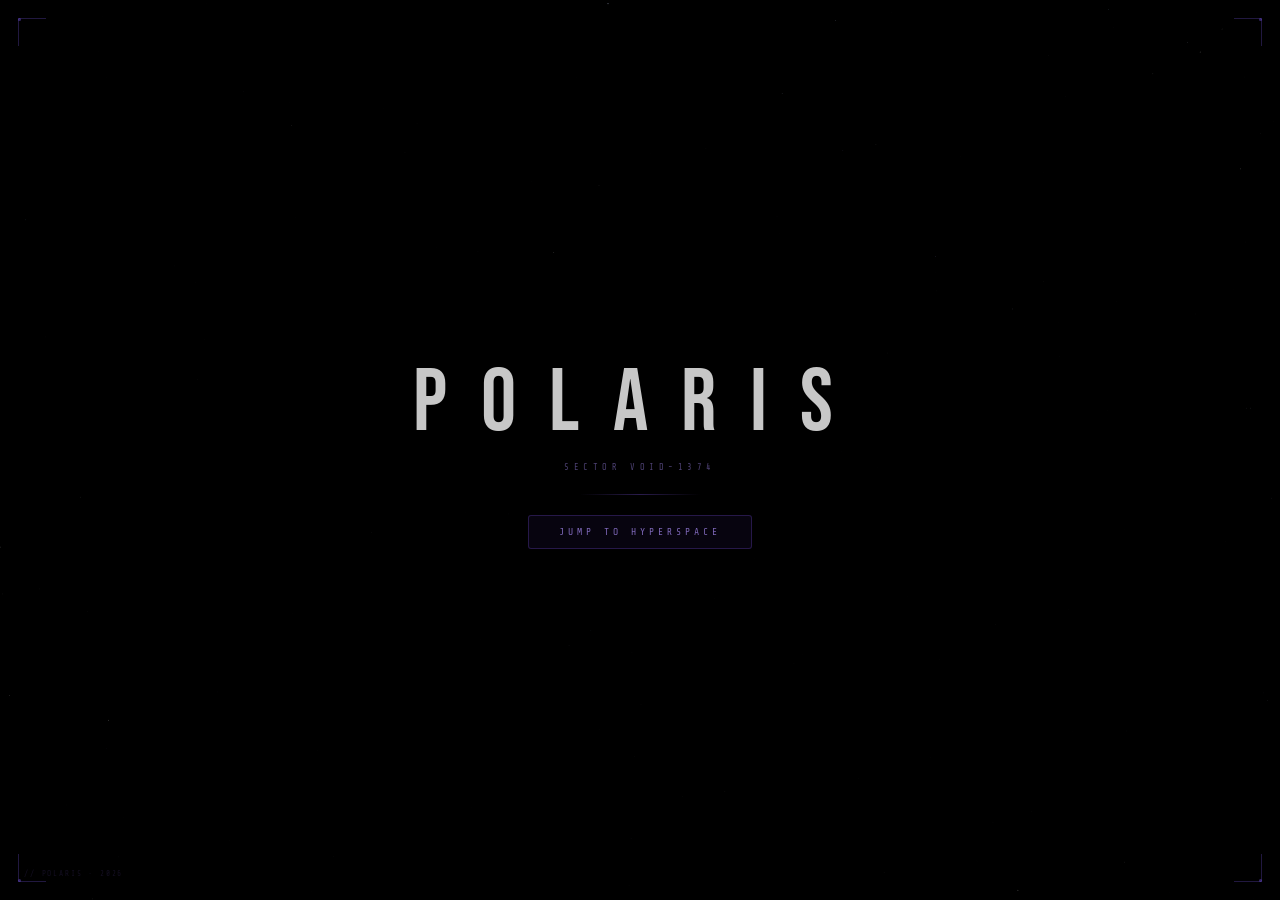
<file: index.html>
<!DOCTYPE html>
<html lang="en">
<head>
  <meta charset="UTF-8" />
  <meta name="viewport" content="width=device-width, initial-scale=1.0" />
  <title>Polaris</title>

  <link rel="icon" type="image/jpeg" href="Images/pfp.png" sizes="32x32" />
  <link rel="apple-touch-icon" href="Images/pfp.png">

  <link rel="preconnect" href="https://fonts.googleapis.com">
  <link href="https://fonts.googleapis.com/css2?family=Bebas+Neue&family=Share+Tech+Mono&display=swap" rel="stylesheet">

  <meta property="og:title" content="Polaris">
  <meta property="og:description" content="Official Website For Polaris.">
  <meta property="og:type" content="website">
  <meta property="og:image" content="https://polaris1374.github.io/Links/Images/meta.jpg">
  <meta property="og:image:type" content="image/jpeg">

  <link rel="stylesheet" href="Styles/boot.css">
</head>
<body>

  <div id="cursor"></div>
  <div id="cursorRing"></div>

  <canvas id="warp"></canvas>

  <div class="corner tl"></div>
  <div class="corner tr"></div>
  <div class="corner bl"></div>
  <div class="corner br"></div>

  <div class="hud">
    <div class="hud-logo" id="logo">POLARIS</div>
    <div class="hud-sub"  id="sub">sector void-1374</div>
    <div class="hud-line" id="line"></div>
    <button class="hud-btn" id="jumpBtn">jump to hyperspace</button>
  </div>

  <div class="footer" id="footer">// polaris · 2026</div>
  <div class="flash"  id="flash"></div>
  <iframe id="mainFrame" src="" title="Polaris"></iframe>

  <script src="Scripts/boot.js"></script>
  <script src="Scripts/cursor.js" defer></script>
</body>
</html>
</file>
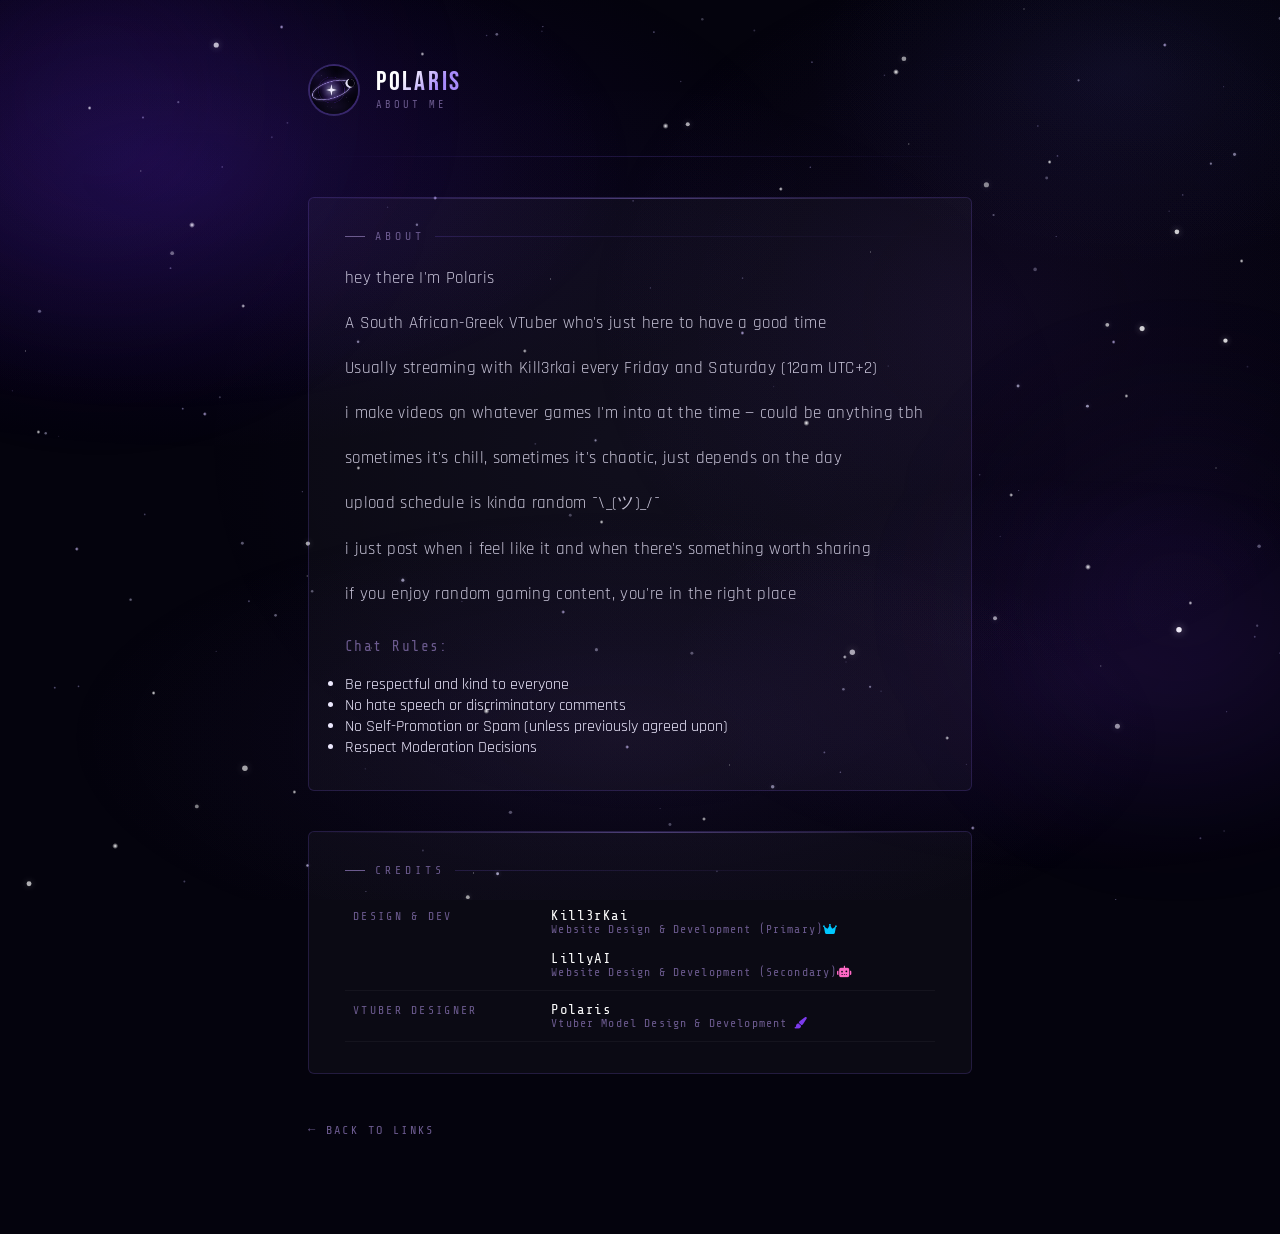
<file: about.html>
<!DOCTYPE html>
<html lang="en">

<head>
  <meta charset="utf-8" />
  <meta name="viewport" content="width=device-width, initial-scale=1" />
  <title>About // Polaris</title>

  <link rel="preconnect" href="https://fonts.googleapis.com">
  <link rel="preconnect" href="https://fonts.gstatic.com" crossorigin>
  <link href="https://fonts.googleapis.com/css2?family=Share+Tech+Mono&family=Bebas+Neue&family=Rajdhani:wght@300;400;500;600;700&display=swap" rel="stylesheet">
  <link rel="stylesheet" href="https://cdnjs.cloudflare.com/ajax/libs/font-awesome/6.6.0/css/all.min.css">
  <link rel="stylesheet" href="Styles/about.css">

  <link rel="icon" href="Images/pfp.png" sizes="32x32" />
  <link rel="apple-touch-icon" href="Images/pfp.png">

  <meta name="theme-color" content="#020812">
  <meta name="description" content="Just some guy who likes games.">

  <meta property="og:title" content="Polaris">
  <meta property="og:description" content="Official Website For Polaris.">
  <meta property="og:type" content="website">
  <meta property="og:image" content="https://polaris1374.github.io/Links/Images/meta.jpg">
  <meta property="og:image:type" content="image/jpeg">
  <script src="Scripts/about.js" defer></script>
  <script src="Scripts/stars.js" defer></script>
  <script src="Scripts/nebula.js" defer></script>
  <script src="Scripts/parallax.js" defer></script> 
  <script src="Scripts/satellite.js" defer></script>
  <script src="Scripts/cursor.js" defer></script>
</head>

<body>

  <div id="cursor"></div>
  <div id="cursorRing"></div>

  <div class="noise"></div>
  <div class="glow-orb o1"></div>
  <div class="glow-orb o2"></div>
  <div class="corner-deco tl"></div>
  <div class="corner-deco tr"></div>
  <div class="corner-deco bl"></div>
  <div class="corner-deco br"></div>

  <div class="about-wrapper">

    <header class="about-header">
      <div class="about-brand">
        <div class="about-logo-placeholder">
          <img src="Images/pfp.png" alt="Skull Icon" class="icon-replacement">
        </div>
        <div class="about-brand-text">
          <span class="about-site-name">Polaris</span>
          <span class="about-page-label">About Me</span>
        </div>
      </div>
    </header>

    <div class="about-divider"></div>

    <div class="about-card">
        <div class="section-label">About</div>
        <p>hey there I'm Polaris</p>
        <p>A South African-Greek VTuber who's just here to have a good time</p>
        <p>Usually streaming with Kill3rkai every Friday and Saturday (12am UTC+2)</p>
        <p>i make videos on whatever games I'm into at the time — could be anything tbh</p>
        <p>sometimes it's chill, sometimes it's chaotic, just depends on the day</p>
        <p>upload schedule is kinda random ¯\_(ツ)_/¯</p>
        <p>i just post when i feel like it and when there's something worth sharing</p>
        <p>if you enjoy random gaming content, you're in the right place</p>
        <p>Chat Rules:</p>
        <ul>
          <li>Be respectful and kind to everyone</li>
          <li>No hate speech or discriminatory comments</li>
          <li>No Self-Promotion or Spam (unless previously agreed upon)</li>
          <li>Respect Moderation Decisions</li>
        </ul>
    </div>

    <div class="about-card">
      <div class="section-label">Credits</div>

      <table class="credits-table">
        <tr>
          <td>Design &amp; Dev</td>
          <td>
            <a class="credit-name" href="https://kill3rkai.ai" target="_blank" rel="noopener">Kill3rKai</a> 
            <span class="credit-sub">Website Design &amp; Development (Primary)<i class="fa-solid fa-crown" style="color:#00c8ff;"></i></span>
            <br>
            <a class="credit-name" href="https://kill3rkai.ai/lilly" target="_blank" rel="noopener">LillyAI</a> 
            <span class="credit-sub">Website Design &amp; Development (Secondary)<i class="fa-solid fa-robot" style="color:#fe69c5;"></i></span>
          </td>
        </tr>
        <tr>
          <td>Vtuber Designer</td>
          <td>
            <a class="credit-name" href="main.html" target="_blank" rel="noopener">Polaris</a>
            <span class="credit-sub">Vtuber Model Design &amp; Development <i class="fa-solid fa-paintbrush link-icon" style="color:#7c3aed;"></i></span>
          </td>
        </tr>
        <tr>
      </table>
    </div>

    <div class="about-back">
      <a href="main.html">back to links</a>
    </div>

  </div>

</body>
</html>
</file>
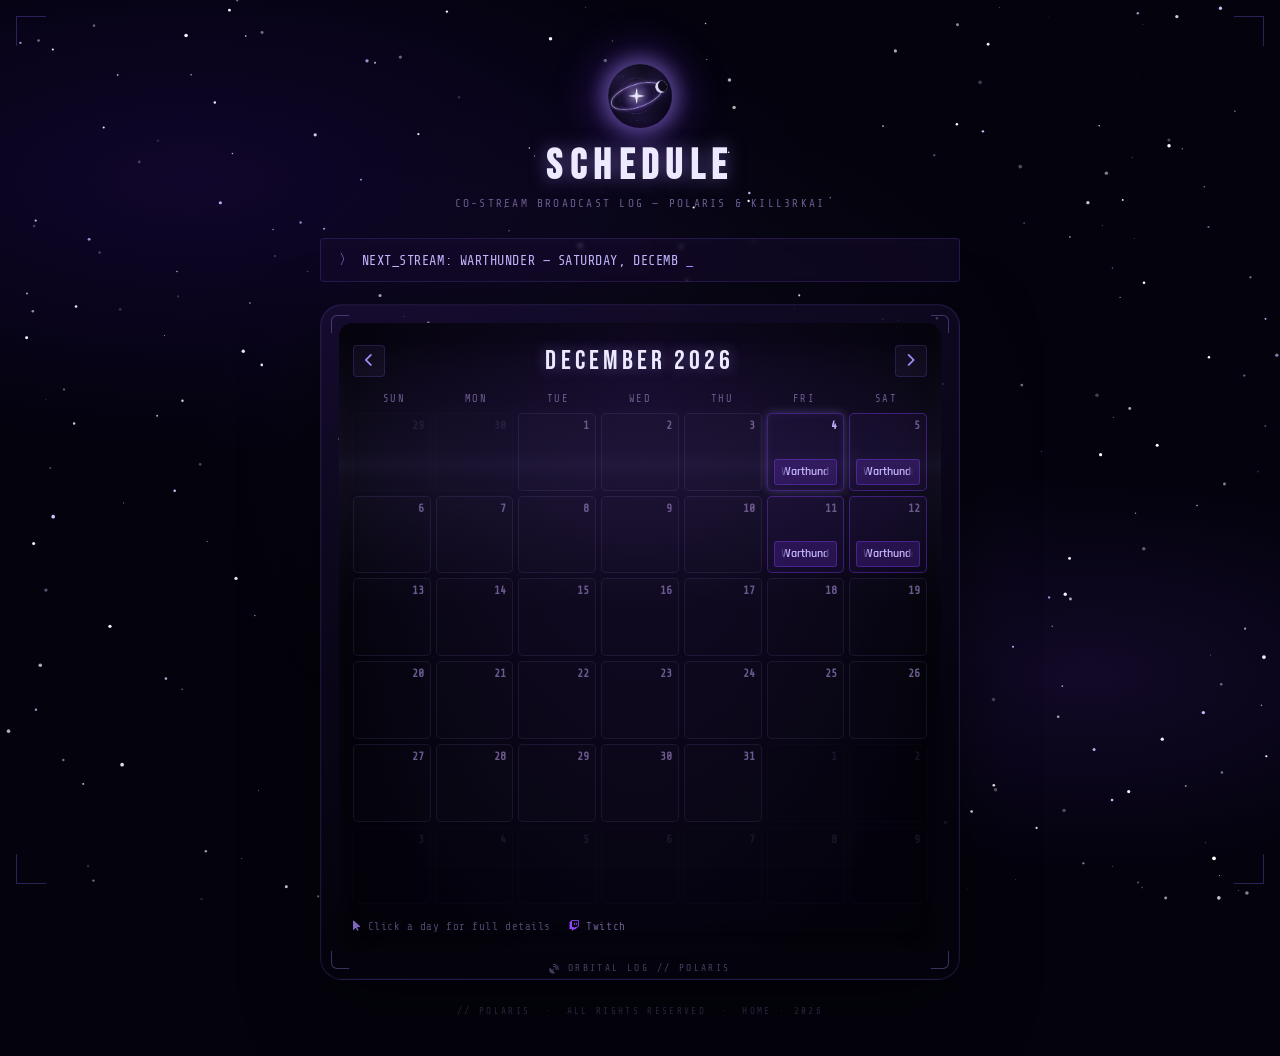
<file: schedule.html>
<!DOCTYPE html>
<html lang="en">

<head>
    <meta charset="UTF-8" />
    <meta name="viewport" content="width=device-width, initial-scale=1.0" />
    <title>Polaris — Schedule</title>

    <link rel="icon" type="image/jpeg" href="Images/pfp.png" sizes="32x32" />
    <link rel="apple-touch-icon" href="Images/pfp.png">

    <link rel="preconnect" href="https://fonts.googleapis.com">
    <link
        href="https://fonts.googleapis.com/css2?family=Share+Tech+Mono&family=Bebas+Neue&family=Rajdhani:wght@300;400;600;700&display=swap"
        rel="stylesheet">
    <link rel="stylesheet" href="https://cdnjs.cloudflare.com/ajax/libs/font-awesome/6.6.0/css/all.min.css">
    <link rel="stylesheet" href="Styles/style.css">
    <link rel="stylesheet" href="Styles/schedule.css">

    <meta property="og:title" content="Polaris — Schedule">
    <meta property="og:description" content="Upcoming stream dates, games and times.">
    <meta property="og:type" content="website">
    <meta property="og:image" content="https://polaris1374.github.io/Links/Images/meta.jpg">
    <meta property="og:image:type" content="image/jpeg">
</head>

<body class="schedule-page">

    <div id="cursor"></div>
    <div id="cursorRing"></div>

    <canvas id="starfield"></canvas>
    <div class="nebula"></div>

    <div class="corner tl"></div>
    <div class="corner tr"></div>
    <div class="corner bl"></div>
    <div class="corner br"></div>

    <div class="schedule-wrap">

        <header class="sched-hero">
            <div class="sched-badge">
                <img src="Images/pfp.png" alt="Polaris" class="sched-badge-img"
                    onerror="this.style.display='none';this.parentElement.style.background='radial-gradient(circle at 40% 35%, #ede9fe 0%, #a78bfa 40%, #5b21b6 80%, #2e1065 100%)'">
            </div>
            <h1 class="sched-title">Schedule</h1>
            <p class="sched-sub">co-stream broadcast log — Polaris &amp; Kill3rKai</p>
        </header>

        <!-- transmission readout -->
        <div class="transmission" id="ticker">
            <span class="transmission-prompt">〉</span>
            <span class="transmission-text" id="ticker-text"></span><span class="transmission-cursor">_</span>
        </div>

        <!-- OBSERVATORY PANEL -->
        <div class="obs-panel">
            <span class="obs-bracket obs-tl"></span>
            <span class="obs-bracket obs-tr"></span>
            <span class="obs-bracket obs-bl"></span>
            <span class="obs-bracket obs-br"></span>

            <div class="obs-label"><i class="fa-solid fa-satellite-dish"></i> ORBITAL LOG // POLARIS</div>

            <div class="obs-screen" id="obs-screen">
                <div class="obs-glow"></div>

                <div class="cal-header">
                    <button class="cal-nav-btn" id="cal-prev" aria-label="Previous month">
                        <i class="fa-solid fa-chevron-left"></i>
                    </button>
                    <div class="cal-title" id="cal-title">JULY 2026</div>
                    <button class="cal-nav-btn" id="cal-next" aria-label="Next month">
                        <i class="fa-solid fa-chevron-right"></i>
                    </button>
                </div>

                <div class="cal-weekdays">
                    <span>SUN</span><span>MON</span><span>TUE</span><span>WED</span>
                    <span>THU</span><span>FRI</span><span>SAT</span>
                </div>

                <div class="cal-grid" id="cal-grid">
                    <!-- filled by JS -->
                </div>

                <div class="cal-legend">
                    <span class="legend-hint"><i class="fa-solid fa-arrow-pointer"></i> Click a day for full
                        details</span>
                    <a class="legend-link" href="https://www.twitch.tv/Polaris1374_" target="_blank" rel="noopener">
                        <i class="fa-brands fa-twitch" style="color:#9146ff;"></i> Twitch
                    </a>
                </div>

                <!-- detail popup, hidden by default -->
                <div class="cal-detail-backdrop" id="cal-detail-backdrop">
                    <div class="cal-detail">
                        <div class="cal-detail-head">
                            <span id="cal-detail-date">—</span>
                            <button class="cal-detail-close" id="cal-detail-close" aria-label="Close">
                                <i class="fa-solid fa-xmark"></i>
                            </button>
                        </div>
                        <div class="cal-detail-body" id="cal-detail-body">
                            <!-- filled by JS -->
                        </div>
                    </div>
                </div>
            </div>
        </div>

        <footer class="sched-footer">
            <span>//</span> POLARIS &nbsp;·&nbsp; ALL RIGHTS RESERVED &nbsp;·&nbsp;
            <span><a class="footer-link" href="main.html">HOME</a>&nbsp;·&nbsp;2026</span>
        </footer>

    </div>

    <script src="Scripts/main.js" defer></script>
    <script src="Scripts/cursor.js" defer></script>
    <script src="Scripts/schedule.js" defer></script>

</body>

</html>
</file>
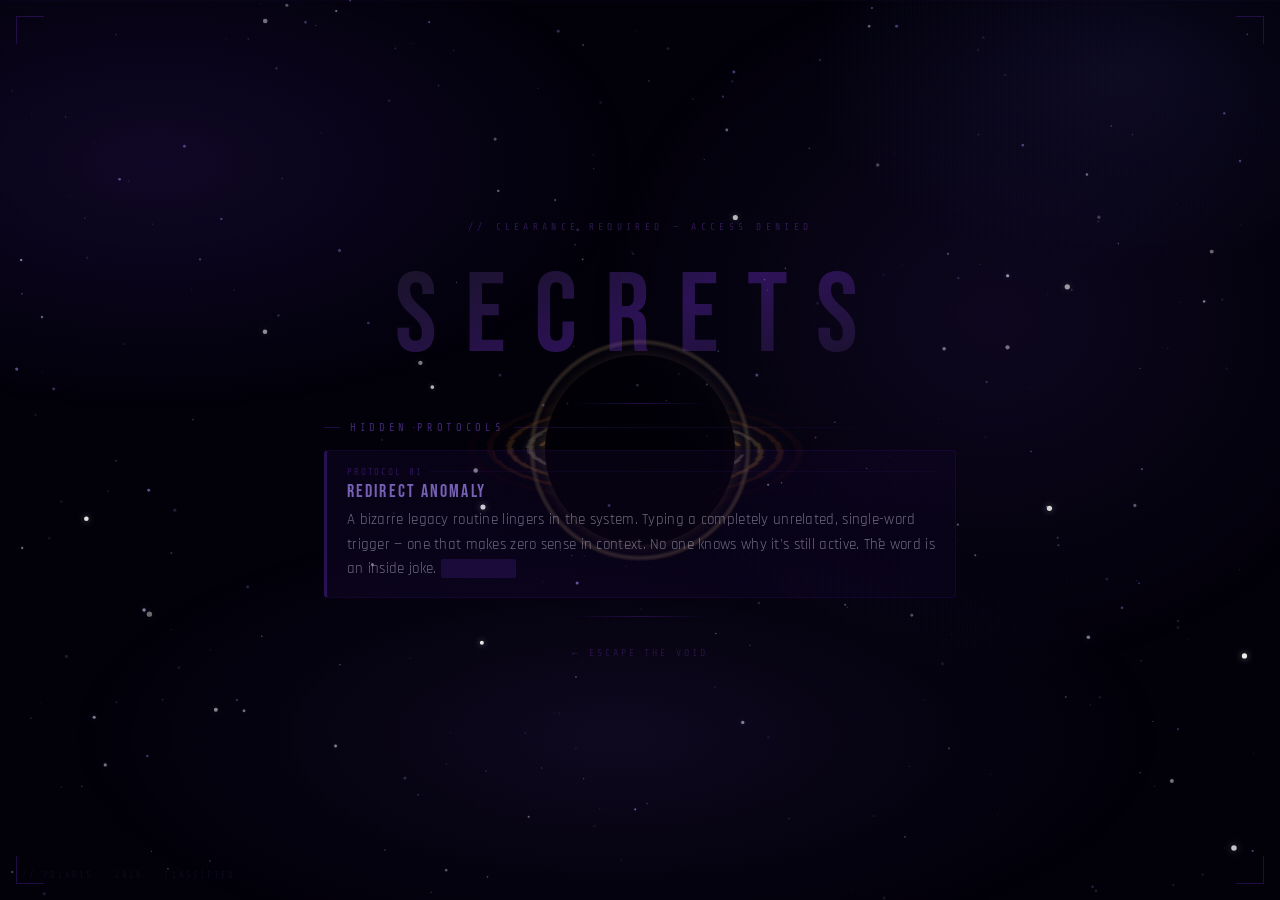
<file: secrets.html>
<!DOCTYPE html>
<html lang="en">

<head>
  <meta charset="utf-8" />
  <meta name="viewport" content="width=device-width, initial-scale=1" />
  <title>Secrets // Polaris</title>

  <link rel="preconnect" href="https://fonts.googleapis.com">
  <link rel="preconnect" href="https://fonts.gstatic.com" crossorigin>
  <link href="https://fonts.googleapis.com/css2?family=Share+Tech+Mono&family=Bebas+Neue&family=Rajdhani:wght@300;400;500;600;700&display=swap" rel="stylesheet">
  <link rel="stylesheet" href="https://cdnjs.cloudflare.com/ajax/libs/font-awesome/6.6.0/css/all.min.css">
  <link rel="stylesheet" href="Styles/secrets.css">

  <link rel="icon" href="Images/pfp.png" sizes="32x32" />
  <link rel="apple-touch-icon" href="Images/pfp.png">
  <meta name="theme-color" content="#020812">
  <script src="Scripts/cursor.js" defer></script>
  <script src="Scripts/stars.js" defer></script>
  <script src="Scripts/nebula.js" defer></script>
  <script src="Scripts/parallax.js" defer></script> 
  <script src="Scripts/satellite.js" defer></script>
</head>

<body>

  <div id="cursor"></div>
  <div id="cursorRing"></div>
  <div class="scan"></div>

  <div class="corner tl"></div>
  <div class="corner tr"></div>
  <div class="corner bl"></div>
  <div class="corner br"></div>

  <canvas id="bg"></canvas>
  <canvas id="bh"></canvas>

  <div class="content">
    <div class="tag">// clearance required — access denied</div>
    <div class="title">SECRETS</div>
    <div class="sep"></div>

    <div class="hints-section">
      <div class="section-label">Hidden Protocols</div>
      <div class="hints-grid">

        <div class="hint-card">
          <div class="hint-number">Protocol 01</div>
          <div class="hint-title">Redirect Anomaly</div>
          <p class="hint-body">A bizarre legacy routine lingers in the system. Typing a completely unrelated,
            single-word trigger — one that makes zero sense in context. No one knows why it's still active. The word is
            an inside joke. <span class="redacted">Good luck.</span></p>
        </div>

      </div>
    </div>

    <div class="sep"></div>
    <a class="back" href="main.html">escape the void</a>
  </div>

  <div class="footer">// polaris · 2026 · classified</div>

  <script src="Scripts/secrets.js"></script>
  <script src="Scripts/cursor.js" defer></script>
</body>

</html>
</file>
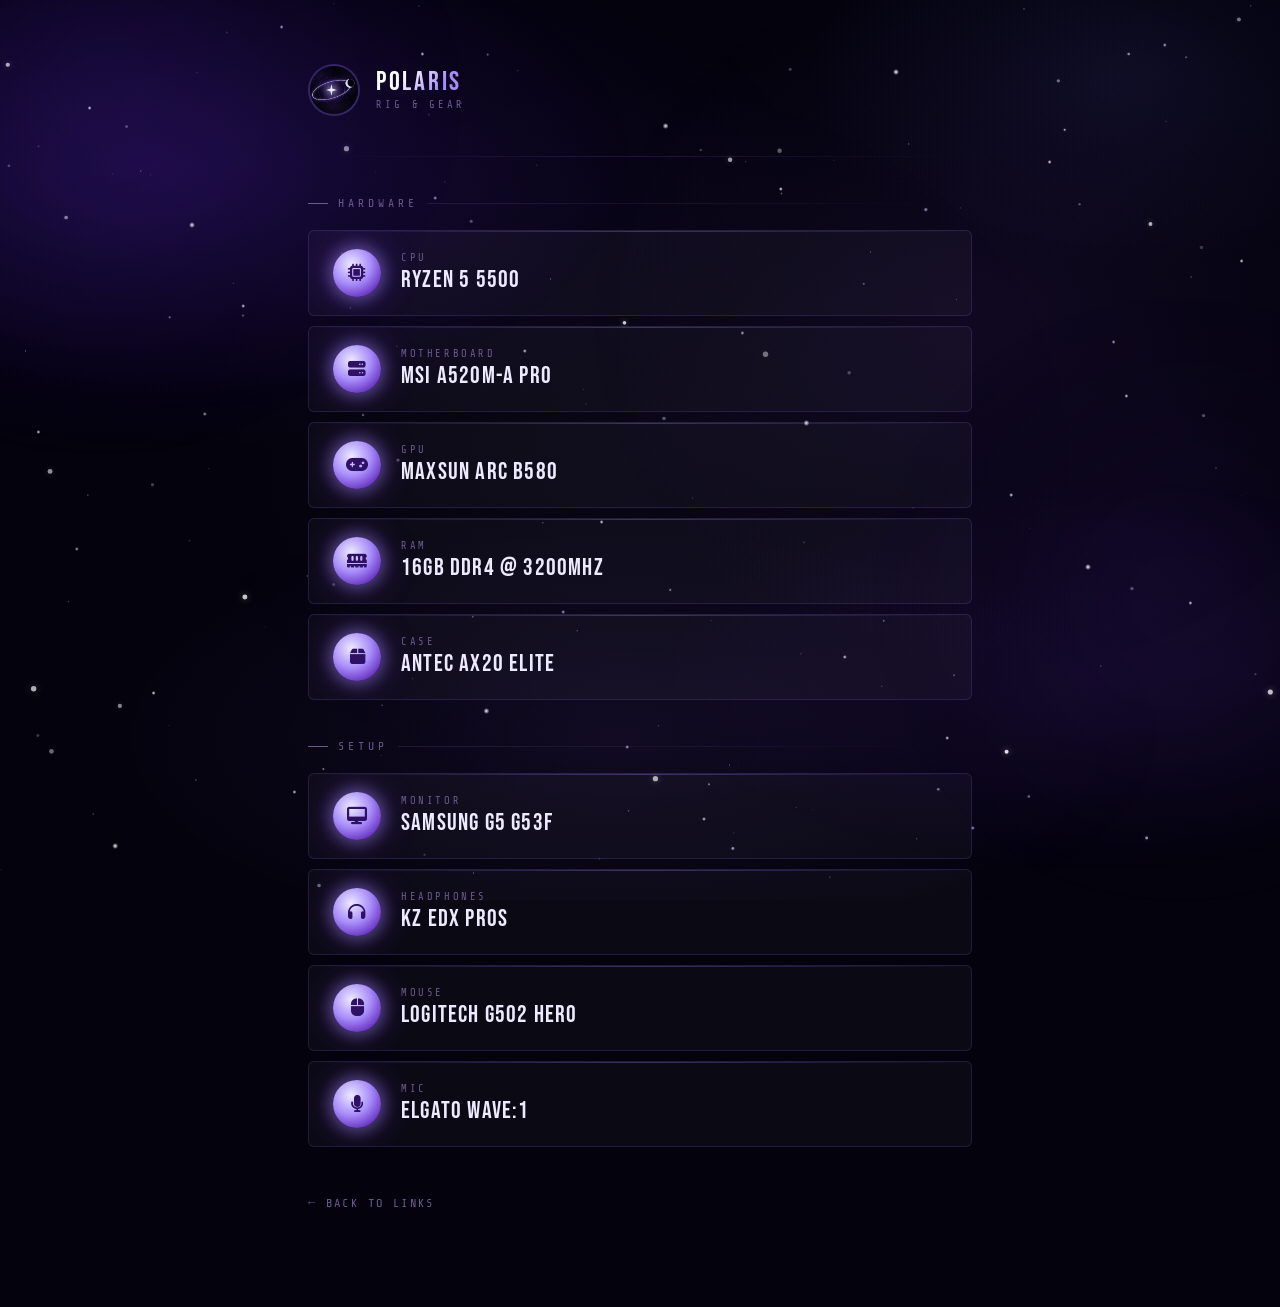
<file: specs.html>
<!DOCTYPE html>
<html lang="en">

<head>
    <meta charset="utf-8" />
    <meta name="viewport" content="width=device-width, initial-scale=1" />
    <title>Specs // Polaris</title>

    <link rel="preconnect" href="https://fonts.googleapis.com">
    <link rel="preconnect" href="https://fonts.gstatic.com" crossorigin>
    <link
        href="https://fonts.googleapis.com/css2?family=Share+Tech+Mono&family=Bebas+Neue&family=Rajdhani:wght@300;400;500;600;700&display=swap"
        rel="stylesheet">
    <link rel="stylesheet" href="https://cdnjs.cloudflare.com/ajax/libs/font-awesome/6.6.0/css/all.min.css">
    <link rel="stylesheet" href="Styles/specs.css">

    <link rel="icon" href="Images/pfp.png" sizes="32x32" />
    <link rel="apple-touch-icon" href="Images/pfp.png">

    <meta name="theme-color" content="#020812">
    <meta name="description" content="Polaris' stream rig and gear.">

    <meta property="og:title" content="Polaris">
    <meta property="og:description" content="Official Website For Polaris.">
    <meta property="og:type" content="website">
    <meta property="og:image" content="https://polaris1374.github.io/Links/Images/meta.jpg">
    <meta property="og:image:type" content="image/jpeg">
    <script src="Scripts/stars.js" defer></script>
    <script src="Scripts/nebula.js" defer></script>
    <script src="Scripts/parallax.js" defer></script>
    <script src="Scripts/cursor.js" defer></script>
</head>

<body>

    <div id="cursor"></div>
    <div id="cursorRing"></div>

    <div class="noise"></div>
    <div class="glow-orb o1"></div>
    <div class="glow-orb o2"></div>
    <div class="corner-deco tl"></div>
    <div class="corner-deco tr"></div>
    <div class="corner-deco bl"></div>
    <div class="corner-deco br"></div>

    <div class="specs-wrapper">

        <header class="specs-header">
            <div class="specs-brand">
                <div class="specs-logo-placeholder">
                    <img src="Images/pfp.png" alt="Polaris" class="icon-replacement">
                </div>
                <div class="specs-brand-text">
                    <span class="specs-site-name">Polaris</span>
                    <span class="specs-page-label">Rig &amp; Gear</span>
                </div>
            </div>
        </header>

        <div class="specs-divider"></div>

        <div>
            <div class="section-label">Hardware</div>
            <div class="spec-list">

                <div class="spec-card">
                    <div class="spec-badge"><i class="fa-solid fa-microchip"></i></div>
                    <div>
                        <div class="spec-key">CPU</div>
                        <div class="spec-val">Ryzen 5 5500</div>
                    </div>
                </div>

                <div class="spec-card">
                    <div class="spec-badge"><i class="fa-solid fa-server"></i></div>
                    <div>
                        <div class="spec-key">Motherboard</div>
                        <div class="spec-val">MSI A520M-A PRO</div>
                    </div>
                </div>

                <div class="spec-card">
                    <div class="spec-badge"><i class="fa-solid fa-gamepad"></i></div>
                    <div>
                        <div class="spec-key">GPU</div>
                        <div class="spec-val">MAXSUN Arc B580</div>
                    </div>
                </div>

                <div class="spec-card">
                    <div class="spec-badge"><i class="fa-solid fa-memory"></i></div>
                    <div>
                        <div class="spec-key">RAM</div>
                        <div class="spec-val">16GB DDR4 @ 3200MHz</div>
                    </div>
                </div>

                <div class="spec-card">
                    <div class="spec-badge"><i class="fa-solid fa-box"></i></div>
                    <div>
                        <div class="spec-key">Case</div>
                        <div class="spec-val">Antec AX20 Elite</div>
                    </div>
                </div>

            </div>
        </div>

        <div>
            <div class="section-label">Setup</div>
            <div class="spec-list">

                <div class="spec-card">
                    <div class="spec-badge"><i class="fa-solid fa-desktop"></i></div>
                    <div>
                        <div class="spec-key">Monitor</div>
                        <div class="spec-val">Samsung G5 G53F</div>
                    </div>
                </div>

                <div class="spec-card">
                    <div class="spec-badge"><i class="fa-solid fa-headphones"></i></div>
                    <div>
                        <div class="spec-key">Headphones</div>
                        <div class="spec-val">KZ EDX Pros</div>
                    </div>
                </div>

                <div class="spec-card">
                    <div class="spec-badge"><i class="fa-solid fa-computer-mouse"></i></div>
                    <div>
                        <div class="spec-key">Mouse</div>
                        <div class="spec-val">Logitech G502 Hero</div>
                    </div>
                </div>

                <div class="spec-card">
                    <div class="spec-badge"><i class="fa-solid fa-microphone"></i></div>
                    <div>
                        <div class="spec-key">Mic</div>
                        <div class="spec-val">Elgato Wave:1</div>
                    </div>
                </div>

            </div>
        </div>

        <div class="specs-back">
            <a href="main.html">back to links</a>
        </div>

    </div>

</body>

</html>
</file>
<file: Styles/boot.css>
/* ── boot.css — Polaris Warp Entry Page ── */

*, *::before, *::after { margin: 0; padding: 0; box-sizing: border-box; }

html, body {
  width: 100%; height: 100%;
  background: #000;
  overflow: hidden;
  font-family: 'Share Tech Mono', monospace;
}

canvas { position: fixed; inset: 0; display: block; }

/* ── HUD — centred column, everything stacked under POLARIS ── */
.hud {
  position: fixed; inset: 0; z-index: 10;
  display: flex; flex-direction: column;
  align-items: center; justify-content: center;
  gap: 0;
  pointer-events: none;
}

/* POLARIS title */
.hud-logo {
  font-family: 'Bebas Neue', sans-serif;
  font-size: clamp(3rem, 9vw, 5.5rem);
  letter-spacing: 0.38em;
  color: rgba(255,255,255,0.78);
  animation: logoIn 1s 0.2s cubic-bezier(0.16,1,0.3,1) both;
  transition: opacity 0.9s ease, filter 0.9s ease, letter-spacing 1.1s ease;
}
.hud-logo.gone {
  opacity: 0;
  filter: blur(14px);
  letter-spacing: 1.4em;
}
@keyframes logoIn {
  from { opacity: 0; letter-spacing: 0.7em; filter: blur(10px); }
  to   { opacity: 1; letter-spacing: 0.38em; filter: blur(0); }
}

/* sub-label */
.hud-sub {
  font-size: 0.54rem; letter-spacing: 0.52em; text-transform: uppercase;
  color: rgba(170,145,255,0.45);
  margin-top: 6px;
  animation: fadeUp 0.8s 0.8s ease both;
  transition: opacity 0.6s ease;
}
.hud-sub.gone { opacity: 0; }

/* separator line between sub and button */
.hud-line {
  width: 120px; height: 1px;
  background: linear-gradient(90deg, transparent, rgba(120,80,220,0.35), transparent);
  margin: 22px 0 20px;
  animation: fadeUp 0.6s 1.1s ease both;
  transition: opacity 0.5s ease;
}
.hud-line.gone { opacity: 0; }

/* jump button */
.hud-btn {
  pointer-events: all;
  font-family: 'Share Tech Mono', monospace;
  font-size: 0.6rem; letter-spacing: 0.42em; text-transform: uppercase;
  color: rgba(175,145,255,0.7);
  background: rgba(90,50,190,0.08);
  border: 1px solid rgba(110,70,210,0.3);
  border-radius: 3px;
  padding: 11px 30px;
  animation: fadeUp 0.7s 1.3s ease both, btnGlow 3s 2.5s ease-in-out infinite;
  transition: background 0.25s, border-color 0.25s, color 0.25s,
              box-shadow 0.25s, opacity 0.5s ease;
}
.hud-btn:hover {
  background: rgba(100,60,210,0.18);
  border-color: rgba(167,139,250,0.62);
  color: rgba(225,210,255,0.95);
  box-shadow: 0 0 26px rgba(110,70,210,0.3), 0 0 6px rgba(167,139,250,0.2);
  animation: none;
}
.hud-btn.gone {
  opacity: 0;
  pointer-events: none;
}

@keyframes fadeUp {
  from { opacity: 0; transform: translateY(10px); }
  to   { opacity: 1; transform: translateY(0); }
}
@keyframes btnGlow {
  0%,100% { box-shadow: 0 0 0   rgba(110,70,210,0);    border-color: rgba(110,70,210,0.3); }
  50%     { box-shadow: 0 0 22px rgba(110,70,210,0.32); border-color: rgba(155,120,250,0.52); }
}

/* ── CORNERS ── */
.corner {
  position: fixed; width: 28px; height: 28px;
  border-color: rgba(130,95,255,0.25); border-style: solid;
  pointer-events: none; z-index: 20;
}
.corner::after {
  content: ''; position: absolute; width: 3px; height: 3px;
  border-radius: 50%; background: rgba(130,95,255,0.4);
}
.corner.tl { top:18px; left:18px;   border-width:1px 0 0 1px; } .corner.tl::after { top:-1px; left:-1px; }
.corner.tr { top:18px; right:18px;  border-width:1px 1px 0 0; } .corner.tr::after { top:-1px; right:-1px; }
.corner.bl { bottom:18px; left:18px;  border-width:0 0 1px 1px; } .corner.bl::after { bottom:-1px; left:-1px; }
.corner.br { bottom:18px; right:18px; border-width:0 1px 1px 0; } .corner.br::after { bottom:-1px; right:-1px; }

/* ── FOOTER ── */
.footer {
  position: fixed; bottom: 22px; left: 24px; z-index: 20;
  font-size: 0.48rem; letter-spacing: 0.24em;
  color: rgba(70,50,120,0.28); text-transform: uppercase;
  animation: fadeUp 0.8s 1.5s ease both;
  transition: opacity 0.6s ease;
}
.footer.gone { opacity: 0; }

/* ── FLASH ── */
.flash {
  position: fixed; inset: 0; z-index: 60;
  background: #fff; opacity: 0; pointer-events: none;
  transition: opacity 0.06s ease;
}
.flash.bright  { opacity: 1; }
.flash.fadeout { opacity: 0; transition: opacity 1.1s cubic-bezier(0.4,0,0.2,1); }

/* ── MAIN IFRAME — crossfades in after flash peak ── */
#mainFrame {
  position: fixed; inset: 0; z-index: 55;
  width: 100%; height: 100%;
  border: none;
  opacity: 0;
  pointer-events: none;
  transition: opacity 1.0s cubic-bezier(0.4,0,0.2,1);
}
#mainFrame.visible {
  opacity: 1;
  pointer-events: all;
}
</file>
<file: Styles/about.css>
@import url('https://fonts.googleapis.com/css2?family=Share+Tech+Mono&family=Bebas+Neue&family=Rajdhani:wght@300;400;500;600;700&display=swap');

:root {
  --bg:        #04030d;
  --surface:   rgba(255,255,255,0.03);
  --border:    rgba(138,100,255,0.18);
  --accent:    #a78bfa;       /* nebula violet */
  --accent2:   #7c3aed;       /* deep purple */
  --accent3:   #c4b5fd;       /* pale lavender */
  --text:      #ede9fe;
  --muted:     #6b5a8e;
  --glow:      0 0 20px rgba(167,139,250,0.4);
}

*, *::before, *::after { box-sizing: border-box; margin: 0; padding: 0; }
html { scroll-behavior: smooth; }

body {
  background: var(--bg);
  color: var(--text);
  font-family: 'Rajdhani', sans-serif;
  min-height: 100vh;
  overflow-x: hidden;
  position: relative;
}

/* ── NEBULA WASH ── */
body::before {
  content: '';
  position: fixed;
  inset: 0;
  background:
    radial-gradient(ellipse 80% 50% at 15% 20%, rgba(88,28,220,0.12) 0%, transparent 60%),
    radial-gradient(ellipse 60% 40% at 85% 75%, rgba(124,58,237,0.1) 0%, transparent 55%),
    radial-gradient(ellipse 50% 60% at 50% 50%, rgba(167,139,250,0.04) 0%, transparent 70%);
  pointer-events: none;
  z-index: 1;
  animation: nebulaShift 25s ease-in-out infinite alternate;
}
@keyframes nebulaShift {
  0%   { opacity: 0.8; transform: scale(1); }
  100% { opacity: 1;   transform: scale(1.05); }
}

/* ── STARFIELD ── */
body::after {
  content: '';
  position: fixed;
  inset: 0;
  background-image:
    radial-gradient(2px 2px at 7%  12%, rgba(255,255,255,0.95) 0%, transparent 100%),
    radial-gradient(2px 2px at 19% 34%, rgba(255,255,255,0.9)  0%, transparent 100%),
    radial-gradient(2px 2px at 33%  6%, rgba(255,255,255,0.85) 0%, transparent 100%),
    radial-gradient(2px 2px at 47% 58%, rgba(255,255,255,0.9)  0%, transparent 100%),
    radial-gradient(2px 2px at 61% 21%, rgba(255,255,255,0.95) 0%, transparent 100%),
    radial-gradient(2px 2px at 74% 82%, rgba(255,255,255,0.9)  0%, transparent 100%),
    radial-gradient(2px 2px at 88% 44%, rgba(255,255,255,0.85) 0%, transparent 100%),
    radial-gradient(2px 2px at 93% 67%, rgba(255,255,255,0.9)  0%, transparent 100%),
    radial-gradient(2px 2px at 12% 77%, rgba(255,255,255,0.95) 0%, transparent 100%),
    radial-gradient(2px 2px at 55% 91%, rgba(255,255,255,0.85) 0%, transparent 100%),
    radial-gradient(2px 2px at 28% 52%, rgba(255,255,255,0.9)  0%, transparent 100%),
    radial-gradient(2px 2px at 82% 18%, rgba(255,255,255,0.95) 0%, transparent 100%),
    radial-gradient(2px 2px at 41% 39%, rgba(255,255,255,0.85) 0%, transparent 100%),
    radial-gradient(2px 2px at 66% 73%, rgba(255,255,255,0.9)  0%, transparent 100%),
    radial-gradient(2px 2px at  3% 48%, rgba(255,255,255,0.85) 0%, transparent 100%),
    radial-gradient(2px 2px at 97% 29%, rgba(255,255,255,0.9)  0%, transparent 100%),
    radial-gradient(2px 2px at 23% 88%, rgba(255,255,255,0.85) 0%, transparent 100%),
    radial-gradient(2px 2px at 79% 55%, rgba(255,255,255,0.9)  0%, transparent 100%),
    radial-gradient(3px 3px at 15% 25%, rgba(255,255,255,1.0)  0%, transparent 100%),
    radial-gradient(3px 3px at 52% 14%, rgba(255,255,255,0.95) 0%, transparent 100%),
    radial-gradient(3px 3px at 85% 63%, rgba(255,255,255,1.0)  0%, transparent 100%),
    radial-gradient(3px 3px at 38% 79%, rgba(255,255,255,0.95) 0%, transparent 100%),
    radial-gradient(3px 3px at 70%  8%, rgba(255,255,255,1.0)  0%, transparent 100%),
    radial-gradient(3px 3px at  9% 94%, rgba(255,255,255,0.95) 0%, transparent 100%),
    radial-gradient(3px 3px at 63% 47%, rgba(255,255,255,1.0)  0%, transparent 100%),
    radial-gradient(2px 2px at 22%  3%, rgba(210,195,255,0.9)  0%, transparent 100%),
    radial-gradient(2px 2px at 44% 68%, rgba(210,195,255,0.85) 0%, transparent 100%),
    radial-gradient(2px 2px at 58% 37%, rgba(210,195,255,0.9)  0%, transparent 100%),
    radial-gradient(2px 2px at 76% 92%, rgba(210,195,255,0.85) 0%, transparent 100%),
    radial-gradient(2px 2px at 91%  5%, rgba(210,195,255,0.9)  0%, transparent 100%),
    radial-gradient(2px 2px at  6% 61%, rgba(210,195,255,0.85) 0%, transparent 100%),
    radial-gradient(2px 2px at 34% 22%, rgba(210,195,255,0.9)  0%, transparent 100%),
    radial-gradient(2px 2px at 87% 38%, rgba(210,195,255,0.85) 0%, transparent 100%),
    radial-gradient(2px 2px at 49% 83%, rgba(210,195,255,0.9)  0%, transparent 100%),
    radial-gradient(2px 2px at 16% 46%, rgba(210,195,255,0.85) 0%, transparent 100%),
    radial-gradient(1px 1px at 11% 19%, rgba(255,255,255,0.5)  0%, transparent 100%),
    radial-gradient(1px 1px at 29% 72%, rgba(255,255,255,0.45) 0%, transparent 100%),
    radial-gradient(1px 1px at 43% 31%, rgba(255,255,255,0.5)  0%, transparent 100%),
    radial-gradient(1px 1px at 57% 85%, rgba(255,255,255,0.45) 0%, transparent 100%),
    radial-gradient(1px 1px at 71% 16%, rgba(255,255,255,0.5)  0%, transparent 100%),
    radial-gradient(1px 1px at 86% 74%, rgba(255,255,255,0.45) 0%, transparent 100%),
    radial-gradient(1px 1px at  2% 39%, rgba(255,255,255,0.5)  0%, transparent 100%),
    radial-gradient(1px 1px at 95% 52%, rgba(255,255,255,0.45) 0%, transparent 100%),
    radial-gradient(1px 1px at 37% 97%, rgba(255,255,255,0.5)  0%, transparent 100%),
    radial-gradient(1px 1px at 68% 28%, rgba(255,255,255,0.45) 0%, transparent 100%),
    radial-gradient(1px 1px at 24% 64%, rgba(255,255,255,0.5)  0%, transparent 100%),
    radial-gradient(1px 1px at 80%  1%, rgba(255,255,255,0.45) 0%, transparent 100%);
  pointer-events: none;
  z-index: 0;
  animation: twinkle 7s ease-in-out infinite alternate;
}
@keyframes twinkle {
  0%   { opacity: 0.75; }
  100% { opacity: 1; }
}

/* ── GLOW ORBS ── */
.glow-orb {
  position: fixed;
  border-radius: 50%;
  filter: blur(90px);
  pointer-events: none;
  z-index: 0;
}
.glow-orb.o1 {
  width: 500px; height: 500px;
  background: radial-gradient(circle, rgba(88,28,220,0.18) 0%, transparent 70%);
  top: -150px; left: -150px;
  animation: orbFloat1 12s ease-in-out infinite;
}
.glow-orb.o2 {
  width: 400px; height: 400px;
  background: radial-gradient(circle, rgba(124,58,237,0.14) 0%, transparent 70%);
  bottom: 100px; right: -100px;
  animation: orbFloat2 15s ease-in-out infinite;
}
@keyframes orbFloat1 {
  0%,100% { transform: translate(0,0); }
  50%      { transform: translate(60px, 80px); }
}
@keyframes orbFloat2 {
  0%,100% { transform: translate(0,0); }
  50%      { transform: translate(-50px,-60px); }
}

/* ── PAGE WRAPPER ── */
.about-wrapper {
  position: relative;
  z-index: 1;
  max-width: 720px;
  margin: 0 auto;
  padding: 64px 28px 90px;
  display: flex;
  flex-direction: column;
  gap: 40px;
}

/* ── HEADER ── */
.about-header {
  display: flex;
  align-items: center;
  justify-content: space-between;
  flex-wrap: wrap;
  gap: 16px;
  animation: fadeDown 0.7s ease both;
}
@keyframes fadeDown {
  from { opacity: 0; transform: translateY(-24px); }
  to   { opacity: 1; transform: translateY(0); }
}

.about-brand {
  display: flex;
  align-items: center;
  gap: 16px;
}

.about-logo {
  width: 52px;
  height: 52px;
  border-radius: 50%;
  object-fit: cover;
  border: 2px solid rgba(138,100,255,0.3);
}
.about-logo-placeholder {
  width: 52px;
  height: 52px;
  border-radius: 50%;
  border: 2px solid rgba(138,100,255,0.3);
  background: linear-gradient(135deg, #0a0a1e, #160d2e);
  display: flex;
  align-items: center;
  justify-content: center;
  font-size: 1.3rem;
  color: var(--accent);
}

.about-brand-text { display: flex; flex-direction: column; }

.about-site-name {
  font-family: 'Bebas Neue', sans-serif;
  font-size: 1.7rem;
  letter-spacing: 0.1em;
  background: linear-gradient(135deg, #fff 30%, var(--accent) 70%);
  -webkit-background-clip: text;
  -webkit-text-fill-color: transparent;
  background-clip: text;
  line-height: 1;
}
.about-page-label {
  font-family: 'Share Tech Mono', monospace;
  font-size: 0.65rem;
  letter-spacing: 0.28em;
  color: var(--muted);
  text-transform: uppercase;
  margin-top: 3px;
}

/* ── DIVIDER ── */
.about-divider {
  height: 1px;
  background: linear-gradient(90deg, transparent, var(--border), transparent);
}

/* ── SECTION LABEL ── */
.section-label {
  font-family: 'Share Tech Mono', monospace;
  font-size: 0.72rem;
  letter-spacing: 0.35em;
  color: var(--muted);
  text-transform: uppercase;
  margin-bottom: 20px;
  display: flex;
  align-items: center;
  gap: 10px;
}
.section-label::before {
  content: '';
  display: block;
  width: 20px;
  height: 1px;
  background: var(--muted);
}
.section-label::after {
  content: '';
  flex: 1;
  height: 1px;
  background: linear-gradient(90deg, var(--border), transparent);
}

/* ── CONTENT CARD ── */
.about-card {
  background: var(--surface);
  border: 1px solid var(--border);
  border-radius: 6px;
  padding: 32px 36px;
  position: relative;
  overflow: hidden;
  animation: fadeUp 0.6s ease both;
}
.about-card::before {
  content: '';
  position: absolute;
  top: 0; left: 0; right: 0;
  height: 1px;
  background: linear-gradient(90deg, transparent, var(--accent), transparent);
  opacity: 0.4;
}

.about-card:nth-of-type(1) { animation-delay: 0.1s; }
.about-card:nth-of-type(2) { animation-delay: 0.2s; }

@keyframes fadeUp {
  from { opacity: 0; transform: translateY(18px); }
  to   { opacity: 1; transform: translateY(0); }
}

/* ── ABOUT TEXT ── */
.about-card h2 {
  font-family: 'Bebas Neue', sans-serif;
  font-size: 2rem;
  letter-spacing: 0.12em;
  background: linear-gradient(135deg, #fff 40%, var(--accent) 100%);
  -webkit-background-clip: text;
  -webkit-text-fill-color: transparent;
  background-clip: text;
  margin-bottom: 20px;
  line-height: 1;
}

.about-card p {
  font-size: 1.08rem;
  font-weight: 400;
  line-height: 1.8;
  color: rgba(237,233,254,0.82);
  margin-bottom: 14px;
  letter-spacing: 0.02em;
}
.about-card p:last-child { margin-bottom: 0; }

.about-card p:last-of-type {
  font-family: 'Share Tech Mono', monospace;
  font-size: 0.9rem;
  color: var(--muted);
  letter-spacing: 0.1em;
  margin-top: 24px;
}

/* ── INLINE HIGHLIGHTS ── */
.highlight {
  color: var(--accent);
  font-weight: 600;
}

/* ── INLINE LINKS ── */
.about-card a {
  color: var(--accent3);
  text-decoration: none;
  border-bottom: 1px solid rgba(196,181,253,0.3);
  transition: color 0.2s, border-color 0.2s;
}
.about-card a:hover {
  color: var(--accent);
  border-color: var(--accent);
}

/* ── STRONG ── */
.about-card strong {
  color: var(--text);
  font-weight: 700;
}

/* ── CREDITS TABLE ── */
.credits-table {
  width: 100%;
  border-collapse: collapse;
  font-family: 'Share Tech Mono', monospace;
  font-size: 0.85rem;
}
.credits-table tr {
  border-bottom: 1px solid rgba(255,255,255,0.04);
  transition: background 0.2s;
}
.credits-table tr:last-child { border-bottom: none; }
.credits-table tr:hover { background: rgba(138,100,255,0.04); }

.credits-table td {
  padding: 11px 8px;
  letter-spacing: 0.04em;
  vertical-align: top;
}
.credits-table td:first-child {
  color: var(--muted);
  white-space: nowrap;
  padding-right: 28px;
  font-size: 0.72rem;
  letter-spacing: 0.2em;
  text-transform: uppercase;
  padding-top: 13px;
}
.credits-table td:last-child {
  color: var(--text);
  font-size: 0.88rem;
}
a.credit-name {
  all: unset;
  display: block;
  color: #ffffff;
  cursor: pointer;
}
a.credit-name:hover { color: #888888; }
.credits-table .credit-sub {
  display: block;
  color: var(--muted);
  font-size: 0.72rem;
  letter-spacing: 0.1em;
}

/* ── BACK LINK ── */
.about-back a {
  font-family: 'Share Tech Mono', monospace;
  font-size: 0.75rem;
  letter-spacing: 0.2em;
  color: var(--muted);
  text-decoration: none;
  text-transform: uppercase;
  display: inline-flex;
  align-items: center;
  gap: 8px;
  transition: color 0.2s;
  padding: 8px 0;
}
.about-back a:hover { color: var(--accent); }
.about-back a::before {
  content: '←';
  transition: transform 0.2s;
}
.about-back a:hover::before { transform: translateX(-4px); }

/* ── CORNER DECORATIONS (hidden — not used on space theme) ── */
.corner-deco { display: none; }

/* ── NOISE (removed for space theme) ── */
.noise { display: none; }

/* ── CURSOR ── */
@media (pointer: fine) {
  body { cursor: crosshair; }
  a, button { cursor: crosshair; }
  *, *::before, *::after { cursor: none !important; }
}

/* ── MOBILE ── */
@media (max-width: 600px) {
  .about-wrapper { padding: 40px 18px 70px; gap: 28px; }
  .about-card { padding: 24px 20px; }
  .corner-deco { display: none; }
}

.about-logo-placeholder .icon-replacement {
  width: 100%;
  height: 100%;
  border-radius: 50%;
  object-fit: cover;
  display: block;
}

.about-card .hyplink {
  color: #c4b5fd;
}
</file>
<file: Styles/style.css>
/* style.css */
:root {
  --bg: #04030d;
  --accent: #a78bfa;
  --accent2: #7c3aed;
  --accent3: #c4b5fd;
  --text: #ede9fe;
  --muted: #6b5a8e;
  --border: rgba(138,100,255,0.18);
}

*, *::before, *::after {
  box-sizing: border-box;
  margin: 0;
  padding: 0;
}

body {
  background: var(--bg);
  color: var(--text);
  font-family: 'Rajdhani', sans-serif;
  min-height: 100vh;
  overflow: hidden;
  position: relative;
  display: flex;
  align-items: center;
  justify-content: center;
}

/* Custom cursor */
body { cursor: none; }
#cursor {
  position: fixed;
  width: 10px; height: 10px;
  background: var(--accent);
  border-radius: 50%;
  pointer-events: none;
  z-index: 9999;
  transform: translate(-50%, -50%);
  box-shadow: 0 0 16px var(--accent);
  mix-blend-mode: screen;
  transition: transform 0.05s;
}
#cursorRing {
  position: fixed;
  width: 36px; height: 36px;
  border: 1px solid rgba(167,139,250,0.45);
  border-radius: 50%;
  pointer-events: none;
  z-index: 9998;
  transform: translate(-50%, -50%);
  transition: width 0.2s ease, height 0.2s ease, border-color 0.2s ease, left 0.08s ease, top 0.08s ease;
}

/* Stars */
canvas#starfield {
  position: fixed;
  inset: 0;
  z-index: 0;
  pointer-events: none;
}

/* Nebula wash */
.nebula {
  position: fixed;
  inset: 0;
  background:
    radial-gradient(ellipse 80% 50% at 15% 20%, rgba(88,28,220,0.15) 0%, transparent 60%),
    radial-gradient(ellipse 60% 40% at 85% 75%, rgba(124,58,237,0.12) 0%, transparent 55%),
    radial-gradient(ellipse 50% 60% at 50% 50%, rgba(167,139,250,0.05) 0%, transparent 70%);
  pointer-events: none;
  z-index: 1;
  animation: nebulaShift 25s ease-in-out infinite alternate;
}
@keyframes nebulaShift {
  0%   { opacity: 0.8; transform: scale(1); }
  100% { opacity: 1; transform: scale(1.05); }
}

/* Main solar system container */
.solar-container {
  position: relative;
  z-index: 10;
  width: min(100vw, 100vh);
  height: min(100vw, 100vh);
  max-width: 700px;
  max-height: 700px;
}

/* Sun (Polaris center) */
.sun {
  position: absolute;
  top: 50%; left: 50%;
  transform: translate(-50%, -50%);
  width: 90px; height: 90px;
  border-radius: 50%;
  background: radial-gradient(circle at 40% 35%, #ede9fe 0%, #a78bfa 40%, #5b21b6 80%, #2e1065 100%);
  box-shadow:
    0 0 20px 8px rgba(167,139,250,0.6),
    0 0 50px 20px rgba(124,58,237,0.35),
    0 0 100px 50px rgba(88,28,220,0.15);
  animation: sunPulse 4s ease-in-out infinite;
  z-index: 20;
  cursor: none;
  display: flex;
  align-items: center;
  justify-content: center;
  flex-direction: column;
  gap: 2px;
}
.sun img {
  width: 65px; height: 65px;
  border-radius: 50%;
  object-fit: cover;
  opacity: 0.9;
}
@keyframes sunPulse {
  0%, 100% { box-shadow: 0 0 20px 8px rgba(167,139,250,0.6), 0 0 50px 20px rgba(124,58,237,0.35), 0 0 100px 50px rgba(88,28,220,0.15); }
  50%       { box-shadow: 0 0 30px 14px rgba(167,139,250,0.8), 0 0 70px 30px rgba(124,58,237,0.45), 0 0 130px 70px rgba(88,28,220,0.2); }
}

.sun-label {
  position: absolute;
  top: calc(50% + 52px);
  left: 50%;
  transform: translateX(-50%);
  font-family: 'Bebas Neue', sans-serif;
  font-size: 1.1rem;
  letter-spacing: 0.25em;
  color: var(--accent3);
  white-space: nowrap;
  text-shadow: 0 0 12px rgba(167,139,250,0.6);
  pointer-events: none;
}

/* Orbital rings */
.orbit {
  position: absolute;
  top: 50%; left: 50%;
  border-radius: 50%;
  border: 1px solid rgba(138,100,255,0.12);
  transform: translate(-50%, -50%);
  pointer-events: none;
}

/* Planet wrapper — moved during animation */
.planet-orbit {
  position: absolute;
  width: 1px;
  height: 1px;
  transform: translate(-50%, -50%);
  pointer-events: none;
}

/* Planet button */
.planet {
  position: absolute;
  border-radius: 50%;
  display: flex;
  align-items: center;
  justify-content: center;
  flex-direction: column;
  text-decoration: none;
  color: var(--text);
  pointer-events: all;
  cursor: none;
  transition: filter 0.3s ease, transform 0.3s ease;
  transform: translate(-50%, -50%);
  z-index: 30;
}
.planet:hover {
  filter: brightness(1.4) saturate(1.3);
  transform: translate(-50%, -50%) scale(1.25);
  z-index: 50;
}
.planet:hover .planet-tooltip {
  opacity: 1;
  transform: translateX(-50%) translateY(-8px);
}
.planet-inner {
  width: 100%;
  height: 100%;
  border-radius: 50%;
  display: flex;
  align-items: center;
  justify-content: center;
  font-size: 1.3rem;
  position: relative;
}
.planet-label {
  position: absolute;
  bottom: -22px;
  left: 50%;
  transform: translateX(-50%);
  font-family: 'Share Tech Mono', monospace;
  font-size: 0.58rem;
  letter-spacing: 0.2em;
  color: var(--muted);
  white-space: nowrap;
  text-transform: uppercase;
}
.planet-tooltip {
  position: absolute;
  bottom: calc(100% + 14px);
  left: 50%;
  transform: translateX(-50%) translateY(0px);
  background: rgba(10,5,30,0.92);
  border: 1px solid var(--border);
  border-radius: 6px;
  padding: 8px 14px;
  font-family: 'Rajdhani', sans-serif;
  font-size: 0.85rem;
  font-weight: 600;
  letter-spacing: 0.08em;
  white-space: nowrap;
  color: var(--accent3);
  opacity: 0;
  transition: opacity 0.2s ease, transform 0.2s ease;
  pointer-events: none;
  z-index: 100;
}
.planet-tooltip::after {
  content: '';
  position: absolute;
  top: 100%;
  left: 50%;
  transform: translateX(-50%);
  border: 5px solid transparent;
  border-top-color: var(--border);
}

/* Disabled planet */
.planet.disabled {
  opacity: 0.35;
  filter: grayscale(0.6);
  pointer-events: none;
}

/* Live badge on Twitch planet */
.live-ring {
  position: absolute;
  inset: -4px;
  border-radius: 50%;
  border: 2px solid #9146ff;
  animation: liveRingPulse 2s ease-in-out infinite;
}
@keyframes liveRingPulse {
  0%, 100% { opacity: 0.4; transform: scale(1); }
  50%       { opacity: 1;   transform: scale(1.08); }
}

/* Status indicator */
.status-bar {
  position: fixed;
  bottom: 24px;
  left: 50%;
  transform: translateX(-50%);
  font-family: 'Share Tech Mono', monospace;
  font-size: 0.65rem;
  letter-spacing: 0.3em;
  color: var(--muted);
  text-transform: uppercase;
  z-index: 100;
  display: flex;
  align-items: center;
  gap: 10px;
}
.status-dot {
  width: 6px; height: 6px;
  border-radius: 50%;
  background: var(--accent);
  animation: statusBlink 2s ease-in-out infinite;
}
@keyframes statusBlink {
  0%, 100% { opacity: 1; }
  50% { opacity: 0.2; }
}

/* Warning box for merch */
.warning-float {
  position: fixed;
  top: 24px;
  right: 24px;
  background: rgba(10,5,30,0.85);
  border: 1px solid rgba(251,191,36,0.3);
  border-radius: 6px;
  padding: 10px 16px;
  font-family: 'Share Tech Mono', monospace;
  font-size: 0.62rem;
  letter-spacing: 0.18em;
  color: rgba(251,191,36,0.6);
  text-transform: uppercase;
  z-index: 100;
  display: flex;
  align-items: center;
  gap: 8px;
}

/* Corner decorations */
.corner {
  position: fixed;
  width: 30px; height: 30px;
  border-color: rgba(138,100,255,0.3);
  border-style: solid;
  pointer-events: none;
  z-index: 5;
}
.corner.tl { top: 16px; left: 16px; border-width: 1px 0 0 1px; }
.corner.tr { top: 16px; right: 16px; border-width: 1px 1px 0 0; }
.corner.bl { bottom: 16px; left: 16px; border-width: 0 0 1px 1px; }
.corner.br { bottom: 16px; right: 16px; border-width: 0 1px 1px 0; }

/* Footer */
.footer {
  position: fixed;
  bottom: 24px;
  left: 24px;
  font-family: 'Share Tech Mono', monospace;
  font-size: 0.58rem;
  letter-spacing: 0.25em;
  color: rgba(107,90,142,0.4);
  text-transform: uppercase;
}

/* ── SECRET PLANET ── */
.planet[data-secret] {
  opacity: 0.45;
  transition: opacity 0.5s ease, filter 0.5s ease, transform 0.3s ease !important;
}
.planet[data-secret]:hover {
  opacity: 1;
  filter: brightness(1.6) saturate(1.4);
  transform: translate(-50%, -50%) scale(1.3) !important;
}
.planet[data-secret] .planet-label {
  color: rgba(100,50,160,0.3);
  letter-spacing: 0.35em;
  transition: color 0.4s;
}
.planet[data-secret]:hover .planet-label {
  color: rgba(167,139,250,0.7);
}
.planet[data-secret] .planet-inner i {
  transition: color 0.4s, text-shadow 0.4s;
}
.planet[data-secret]:hover .planet-inner i {
  color: rgba(167,139,250,0.9) !important;
  text-shadow: 0 0 12px rgba(124,58,237,0.8);
}
/* Secret orbit ring — dashed and very dim */
.orbit[data-secret-orbit] {
  border-style: dashed !important;
  border-color: rgba(80,30,140,0.12) !important;
  animation: secretOrbitPulse 8s ease-in-out infinite;
}
@keyframes secretOrbitPulse {
  0%,100% { border-color: rgba(80,30,140,0.08) !important; }
  50%      { border-color: rgba(120,50,200,0.18) !important; }
}
@media (max-width: 600px) {
  .solar-container {
    max-width: 380px;
    max-height: 380px;
  }
  .warning-float { display: none; }
}
</file>
<file: Styles/schedule.css>
/* ============================================================
   schedule.css — Polaris observatory calendar
   Extends style.css — variables (--accent, --bg, --border etc)
   are inherited from there. Adds a couple of page-local tokens
   below since the base stylesheet is built for the single-screen
   solar system view, not a scrolling page.
   ============================================================ */

:root {
    --surface: rgba(22, 12, 46, 0.55);
    --live: #fbbf24;
    /* amber — matches the existing "merch offline" warning badge,
       so LIVE reads as "this needs your attention" site-wide */
}

/* The base stylesheet locks the body to one fixed, centered
   viewport for the solar system. This page scrolls instead. */
body.schedule-page {
    display: block;
    min-height: 100vh;
    height: auto;
    overflow: visible auto;
    padding: 64px 20px 40px;
}

.schedule-wrap {
    max-width: 720px;
    margin: 0 auto;
    position: relative;
    z-index: 10;
}

/* ── HERO ── */
.sched-hero {
    text-align: center;
    margin-bottom: 28px;
}

.sched-badge {
    width: 64px;
    height: 64px;
    margin: 0 auto 14px;
    border-radius: 50%;
    overflow: hidden;
    background: radial-gradient(circle at 40% 35%, #ede9fe 0%, #a78bfa 40%, #5b21b6 80%, #2e1065 100%);
    box-shadow:
        0 0 18px 6px rgba(167, 139, 250, 0.45),
        0 0 40px 16px rgba(124, 58, 237, 0.25);
    animation: badgePulse 4s ease-in-out infinite;
}

@keyframes badgePulse {

    0%,
    100% {
        box-shadow: 0 0 18px 6px rgba(167, 139, 250, 0.45), 0 0 40px 16px rgba(124, 58, 237, 0.25);
    }

    50% {
        box-shadow: 0 0 24px 10px rgba(167, 139, 250, 0.6), 0 0 55px 24px rgba(124, 58, 237, 0.32);
    }
}

.sched-badge-img {
    width: 100%;
    height: 100%;
    object-fit: cover;
    opacity: 0.92;
}

.sched-title {
    font-family: 'Bebas Neue', sans-serif;
    font-size: 2.6rem;
    letter-spacing: 0.18em;
    color: var(--text);
    text-shadow: 0 0 18px rgba(167, 139, 250, 0.5);
}

.sched-sub {
    font-family: 'Share Tech Mono', monospace;
    font-size: 0.7rem;
    letter-spacing: 0.2em;
    text-transform: uppercase;
    color: var(--muted);
    margin-top: 6px;
}

/* ── TRANSMISSION READOUT (ticker) ── */
.transmission {
    max-width: 640px;
    margin: 0 auto 22px;
    background: var(--surface);
    border: 1px solid var(--border);
    border-radius: 4px;
    padding: 12px 18px;
    font-family: 'Share Tech Mono', monospace;
    font-size: 0.85rem;
    color: var(--accent3);
    letter-spacing: 0.04em;
    display: flex;
    align-items: center;
    gap: 8px;
    white-space: nowrap;
    overflow: hidden;
    backdrop-filter: blur(2px);
}

.transmission-prompt {
    color: var(--accent);
    flex-shrink: 0;
}

.transmission-text {
    overflow: hidden;
    text-overflow: ellipsis;
}

.transmission-cursor {
    display: inline-block;
    animation: cursorBlink 1s step-end infinite;
    color: var(--accent);
    flex-shrink: 0;
}

@keyframes cursorBlink {

    0%,
    100% {
        opacity: 1;
    }

    50% {
        opacity: 0;
    }
}

/* ── OBSERVATORY PANEL SHELL ── */
.obs-panel {
    max-width: 640px;
    margin: 0 auto;
    background: linear-gradient(160deg, rgba(30, 16, 60, 0.6) 0%, rgba(4, 3, 13, 0.9) 70%);
    border: 1px solid var(--border);
    border-radius: 22px;
    padding: 18px 18px 26px;
    box-shadow:
        0 25px 70px rgba(0, 0, 0, 0.55),
        inset 0 0 0 1px rgba(255, 255, 255, 0.02);
    position: relative;
}

/* corner brackets, echoing the page-level .corner decorations
   but scoped to the panel itself */
.obs-bracket {
    position: absolute;
    width: 18px;
    height: 18px;
    border-color: rgba(167, 139, 250, 0.35);
    border-style: solid;
    pointer-events: none;
}

.obs-tl {
    top: 10px;
    left: 10px;
    border-width: 1px 0 0 1px;
    border-top-left-radius: 6px;
}

.obs-tr {
    top: 10px;
    right: 10px;
    border-width: 1px 1px 0 0;
    border-top-right-radius: 6px;
}

.obs-bl {
    bottom: 10px;
    left: 10px;
    border-width: 0 0 1px 1px;
    border-bottom-left-radius: 6px;
}

.obs-br {
    bottom: 10px;
    right: 10px;
    border-width: 0 1px 1px 0;
    border-bottom-right-radius: 6px;
}

.obs-label {
    position: absolute;
    bottom: 6px;
    left: 50%;
    transform: translateX(-50%);
    font-family: 'Share Tech Mono', monospace;
    font-size: 0.6rem;
    letter-spacing: 0.25em;
    color: var(--muted);
    opacity: 0.65;
    display: flex;
    align-items: center;
    gap: 6px;
    text-transform: uppercase;
}

/* ── SCREEN ── */
.obs-screen {
    position: relative;
    background: radial-gradient(ellipse at 50% 0%, #140a2a 0%, #04030d 80%);
    border-radius: 14px;
    overflow: hidden;
    padding: 22px 14px 20px;
    box-shadow:
        inset 0 0 70px rgba(0, 0, 0, 0.85),
        inset 0 0 24px rgba(167, 139, 250, 0.08);
    animation: panelPowerOn 0.9s ease both;
}

@keyframes panelPowerOn {
    0% {
        opacity: 0;
        transform: scaleY(0.02);
        filter: brightness(3);
    }

    35% {
        opacity: 1;
        transform: scaleY(1);
        filter: brightness(1.8);
    }

    50% {
        transform: scaleY(0.94);
    }

    70% {
        transform: scaleY(1.015);
    }

    100% {
        transform: scaleY(1);
        filter: brightness(1);
    }
}

.obs-glow {
    position: absolute;
    inset: 0 0 auto 0;
    height: 45%;
    background: linear-gradient(180deg,
            transparent 0%,
            rgba(167, 139, 250, 0.07) 45%,
            rgba(167, 139, 250, 0.1) 50%,
            rgba(167, 139, 250, 0.07) 55%,
            transparent 100%);
    pointer-events: none;
    animation: obsDrift 8s linear infinite;
    z-index: 1;
}

@keyframes obsDrift {
    0% {
        transform: translateY(-100%);
    }

    100% {
        transform: translateY(350%);
    }
}

/* ── HEADER / NAV ── */
.cal-header {
    display: flex;
    align-items: center;
    justify-content: space-between;
    margin-bottom: 16px;
    position: relative;
    z-index: 4;
}

.cal-title {
    font-family: 'Bebas Neue', sans-serif;
    font-size: 1.7rem;
    letter-spacing: 0.15em;
    color: var(--text);
    text-shadow: 0 0 14px rgba(167, 139, 250, 0.45);
}

.cal-nav-btn {
    width: 32px;
    height: 32px;
    background: rgba(167, 139, 250, 0.06);
    border: 1px solid var(--border);
    border-radius: 4px;
    color: var(--accent);
    display: flex;
    align-items: center;
    justify-content: center;
    font-size: 0.85rem;
    transition: all 0.2s ease;
}

.cal-nav-btn:hover {
    background: rgba(167, 139, 250, 0.18);
    border-color: var(--accent);
    box-shadow: 0 0 12px rgba(167, 139, 250, 0.35);
}

/* ── WEEKDAYS ── */
.cal-weekdays {
    display: grid;
    grid-template-columns: repeat(7, 1fr);
    font-family: 'Share Tech Mono', monospace;
    font-size: 0.65rem;
    letter-spacing: 0.15em;
    color: var(--muted);
    text-align: center;
    padding-bottom: 8px;
    position: relative;
    z-index: 4;
}

/* ── GRID ── */
.cal-grid {
    display: grid;
    grid-template-columns: repeat(7, 1fr);
    gap: 5px;
    position: relative;
    z-index: 4;
}

.cal-cell {
    aspect-ratio: 1;
    border: 1px solid rgba(167, 139, 250, 0.1);
    border-radius: 5px;
    background: rgba(255, 255, 255, 0.01);
    padding: 5px 6px;
    display: flex;
    flex-direction: column;
    gap: 3px;
    font-family: 'Share Tech Mono', monospace;
    color: var(--muted);
    transition: all 0.2s ease;
    position: relative;
    overflow: hidden;
}

.cal-cell.other-month {
    opacity: 0.2;
}

.cal-cell.is-today {
    border-color: var(--accent);
    box-shadow: 0 0 10px rgba(167, 139, 250, 0.3), inset 0 0 10px rgba(167, 139, 250, 0.08);
}

.cal-cell.is-today .cal-daynum {
    color: var(--accent3);
}

.cal-cell.has-event {
    border-color: rgba(124, 58, 237, 0.4);
    background: rgba(124, 58, 237, 0.06);
}

.cal-cell.has-event:hover {
    transform: translateY(-2px);
    border-color: var(--accent);
    box-shadow: 0 6px 18px rgba(124, 58, 237, 0.3);
    background: rgba(124, 58, 237, 0.1);
}

.cal-daynum {
    font-size: 0.72rem;
    font-weight: 600;
    align-self: flex-end;
}

.cal-pill {
    margin-top: auto;
    font-size: 0.74rem;
    font-weight: 600;
    line-height: 1.35;
    padding: 4px 6px;
    border-radius: 3px;
    background: rgba(124, 58, 237, 0.2);
    color: var(--accent3);
    border: 1px solid rgba(124, 58, 237, 0.4);
    display: flex;
    align-items: center;
    gap: 4px;
    min-width: 0;
    font-family: 'Rajdhani', sans-serif;
}

.cal-pill.is-live {
    background: rgba(251, 191, 36, 0.16);
    color: var(--live);
    border-color: rgba(251, 191, 36, 0.4);
}

.cal-pill-more {
    font-size: 0.64rem;
    color: var(--muted);
    margin-top: 2px;
    font-family: 'Share Tech Mono', monospace;
}

/* Masked window the label scrolls inside — only games whose name
   is actually too long to fit get the fade edges + animation
   (added via JS as the "marquee" class); short names just sit
   still since there's nothing to reveal. */
.cal-pill-mask {
    flex: 1;
    min-width: 0;
    overflow: hidden;
    position: relative;
}

.cal-pill-mask.marquee {
    mask-image: linear-gradient(90deg, transparent 0, #000 6px, #000 calc(100% - 6px), transparent 100%);
    -webkit-mask-image: linear-gradient(90deg, transparent 0, #000 6px, #000 calc(100% - 6px), transparent 100%);
}

.cal-pill-label {
    display: inline-block;
    white-space: nowrap;
}

.cal-pill-mask.marquee .cal-pill-label {
    animation: pillMarquee var(--marquee-duration, 6s) ease-in-out infinite;
}

@keyframes pillMarquee {

    0%,
    15% {
        transform: translateX(0);
    }

    50% {
        transform: translateX(var(--marquee-dist, 0));
    }

    85%,
    100% {
        transform: translateX(0);
    }
}

.cal-live-dot {
    width: 6px;
    height: 6px;
    border-radius: 50%;
    background: var(--live);
    box-shadow: 0 0 6px var(--live);
    animation: liveDotPulse 1.5s ease-in-out infinite;
    flex-shrink: 0;
}

@keyframes liveDotPulse {

    0%,
    100% {
        opacity: 1;
        transform: scale(1);
    }

    50% {
        opacity: 0.5;
        transform: scale(0.8);
    }
}

/* ── LEGEND ── */
.cal-legend {
    margin-top: 16px;
    display: flex;
    flex-wrap: wrap;
    row-gap: 8px;
    gap: 18px;
    align-items: center;
    font-family: 'Share Tech Mono', monospace;
    font-size: 0.68rem;
    color: var(--muted);
    letter-spacing: 0.05em;
    position: relative;
    z-index: 4;
}

.legend-hint {
    display: inline-flex;
    align-items: center;
    gap: 7px;
    opacity: 0.75;
}

.legend-hint i {
    color: var(--accent);
    font-size: 0.72rem;
}

.legend-link {
    display: inline-flex;
    align-items: center;
    gap: 6px;
    color: inherit;
    text-decoration: none;
    transition: color 0.2s ease, text-shadow 0.2s ease;
}

.legend-link:hover {
    color: #9146ff;
    text-shadow: 0 0 8px rgba(145, 70, 255, 0.5);
}

/* ── DETAIL POPUP ── */
.cal-detail-backdrop {
    position: absolute;
    inset: 0;
    background: rgba(4, 3, 13, 0.9);
    backdrop-filter: blur(3px);
    display: none;
    align-items: center;
    justify-content: center;
    z-index: 10;
    padding: 20px;
}

.cal-detail-backdrop.open {
    display: flex;
}

.cal-detail {
    width: 100%;
    max-width: 340px;
    background: linear-gradient(160deg, rgba(167, 139, 250, 0.08), rgba(124, 58, 237, 0.05));
    border: 1px solid var(--accent);
    border-radius: 8px;
    box-shadow: 0 0 40px rgba(167, 139, 250, 0.25);
    animation: detailIn 0.25s ease both;
}

@keyframes detailIn {
    from {
        opacity: 0;
        transform: scale(0.92);
    }

    to {
        opacity: 1;
        transform: scale(1);
    }
}

.cal-detail-head {
    display: flex;
    align-items: center;
    justify-content: space-between;
    padding: 12px 16px;
    border-bottom: 1px solid var(--border);
    font-family: 'Share Tech Mono', monospace;
    font-size: 0.75rem;
    letter-spacing: 0.15em;
    color: var(--accent3);
    text-transform: uppercase;
}

.cal-detail-close {
    background: none;
    border: none;
    color: var(--muted);
    font-size: 0.95rem;
    transition: color 0.2s ease;
}

.cal-detail-close:hover {
    color: var(--live);
}

.cal-detail-body {
    padding: 14px 16px 18px;
    display: flex;
    flex-direction: column;
    gap: 12px;
    max-height: 260px;
    overflow-y: auto;
}

.cal-detail-entry {
    display: flex;
    gap: 12px;
    align-items: flex-start;
    padding-bottom: 12px;
    border-bottom: 1px solid rgba(255, 255, 255, 0.06);
}

.cal-detail-entry:last-child {
    border-bottom: none;
    padding-bottom: 0;
}

.cal-detail-icon {
    font-size: 1.2rem;
    margin-top: 2px;
    flex-shrink: 0;
}

.cal-detail-game {
    font-family: 'Rajdhani', sans-serif;
    font-size: 1rem;
    font-weight: 600;
    color: var(--text);
    letter-spacing: 0.03em;
}

.cal-detail-time {
    font-family: 'Share Tech Mono', monospace;
    font-size: 0.72rem;
    color: var(--muted);
    margin-top: 2px;
}

.cal-detail-note {
    font-family: 'Rajdhani', sans-serif;
    font-size: 0.82rem;
    color: var(--muted);
    margin-top: 4px;
}

/* ── FOOTER ── */
.sched-footer {
    text-align: center;
    margin-top: 26px;
    font-family: 'Share Tech Mono', monospace;
    font-size: 0.58rem;
    letter-spacing: 0.25em;
    color: rgba(107, 90, 142, 0.5);
    text-transform: uppercase;
}

.footer-link {
    color: inherit;
    text-decoration: none;
    transition: color 0.2s ease;
}

.footer-link:hover {
    color: var(--accent3);
}

@media (max-width: 600px) {
    body.schedule-page {
        padding: 48px 14px 32px;
    }

    .sched-title {
        font-size: 2.1rem;
    }

    .cal-daynum {
        font-size: 0.65rem;
    }

    .cal-pill {
        font-size: 0.62rem;
        padding: 3px 5px;
    }

    .warning-float {
        display: none;
    }
}
</file>
<file: Styles/secrets.css>
:root {
  --bg: #02010a;
  --accent: #7c3aed;
  --accent2: #a78bfa;
  --muted: #3d2a5a;
  --text: #ede9fe;
}

*, *::before, *::after { box-sizing: border-box; margin: 0; padding: 0; }

body {
  background: var(--bg);
  color: var(--text);
  font-family: 'Share Tech Mono', monospace;
  min-height: 100vh;
  overflow-x: hidden;
  display: flex;
  flex-direction: column;
  align-items: center;
  justify-content: center;
  position: relative;
}

body { cursor: none; }

.corner {
  position: fixed;
  width: 28px; height: 28px;
  border-color: rgba(100,40,200,0.3);
  border-style: solid;
  pointer-events: none;
  z-index: 5;
}
.corner.tl { top: 16px; left: 16px; border-width: 1px 0 0 1px; }
.corner.tr { top: 16px; right: 16px; border-width: 1px 1px 0 0; }
.corner.bl { bottom: 16px; left: 16px; border-width: 0 0 1px 1px; }
.corner.br { bottom: 16px; right: 16px; border-width: 0 1px 1px 0; }

canvas#bg {
  position: fixed;
  inset: 0;
  pointer-events: none;
  z-index: 0;
}

canvas#bh {
  position: fixed;
  top: 50%;
  left: 50%;
  transform: translate(-50%, -50%);
  pointer-events: none;
  z-index: 1;
  opacity: 0.35;
}

.content {
  position: relative;
  z-index: 10;
  text-align: center;
  display: flex;
  flex-direction: column;
  align-items: center;
  gap: 18px;
  padding: 60px 24px 80px;
  width: 100%;
  max-width: 680px;
}

.tag {
  font-size: 0.6rem;
  letter-spacing: 0.45em;
  color: rgba(100,50,160,0.45);
  text-transform: uppercase;
  animation: tagFlicker 8s ease-in-out infinite;
}
@keyframes tagFlicker {
  0%,85%,100% { opacity: 0.45; }
  88%,95%     { opacity: 0.08; }
  91%         { opacity: 0.45; }
}

.title {
  font-family: 'Bebas Neue', sans-serif;
  font-size: clamp(3.5rem, 12vw, 7rem);
  letter-spacing: 0.25em;
  background: linear-gradient(160deg,
    rgba(255,255,255,0.07) 0%,
    rgba(120,50,220,0.35) 50%,
    rgba(255,255,255,0.05) 100%
  );
  -webkit-background-clip: text;
  -webkit-text-fill-color: transparent;
  background-clip: text;
  user-select: none;
  animation: titleBreath 9s ease-in-out infinite alternate;
}
@keyframes titleBreath {
  0%   { filter: brightness(0.75) blur(0.6px); }
  100% { filter: brightness(1.15) blur(0px); }
}

.sep {
  width: 140px;
  height: 1px;
  background: linear-gradient(90deg, transparent, rgba(100,40,200,0.3), transparent);
}

.status {
  font-size: 0.68rem;
  letter-spacing: 0.28em;
  color: rgba(110,60,170,0.5);
  text-transform: uppercase;
  line-height: 2.1;
}

.back {
  margin-top: 12px;
  font-size: 0.62rem;
  letter-spacing: 0.3em;
  color: rgba(90,45,140,0.38);
  text-decoration: none;
  text-transform: uppercase;
  display: inline-flex;
  align-items: center;
  gap: 8px;
  transition: color 0.3s;
}
.back::before { content: '←'; transition: transform 0.2s; }
.back:hover { color: rgba(167,139,250,0.65); }
.back:hover::before { transform: translateX(-4px); }

.footer {
  position: fixed;
  bottom: 20px;
  left: 22px;
  font-size: 0.53rem;
  letter-spacing: 0.25em;
  color: rgba(50,25,80,0.3);
  text-transform: uppercase;
}

.scan {
  position: fixed;
  top: 0; left: 0; right: 0;
  height: 1px;
  background: rgba(100,40,200,0.04);
  z-index: 9;
  animation: scanMove 14s linear infinite;
  pointer-events: none;
}
@keyframes scanMove {
  from { top: -1px; }
  to   { top: 100vh; }
}

/* ── HINTS SECTION ── */
.hints-section {
  width: 100%;
  text-align: left;
}

.section-label {
  font-family: 'Share Tech Mono', monospace;
  font-size: 0.65rem;
  letter-spacing: 0.35em;
  color: rgba(130, 80, 220, 0.5);
  text-transform: uppercase;
  margin-bottom: 16px;
  display: flex;
  align-items: center;
  gap: 10px;
}
.section-label::before {
  content: '';
  display: block;
  width: 16px; height: 1px;
  background: rgba(100,40,200,0.3);
}
.section-label::after {
  content: '';
  flex: 1; height: 1px;
  background: linear-gradient(90deg, rgba(100,40,200,0.2), transparent);
}

/* ── HINT CARDS ── */
.hints-grid {
  display: flex;
  flex-direction: column;
  gap: 8px;
}

.hint-card {
  position: relative;
  padding: 16px 20px;
  background: rgba(100,40,200,0.04);
  border: 1px solid rgba(100,40,200,0.12);
  border-left: 3px solid rgba(124,58,237,0.3);
  border-radius: 4px;
  overflow: hidden;
  transition: all 0.25s ease;
}

.hint-card::before {
  content: '';
  position: absolute;
  inset: 0;
  background: linear-gradient(90deg, rgba(124,58,237,0.03), transparent);
  pointer-events: none;
}

.hint-card:hover {
  border-left-color: var(--accent2);
  border-color: rgba(124,58,237,0.22);
  background: rgba(124,58,237,0.07);
  transform: translateX(4px);
  box-shadow: -4px 0 20px rgba(124,58,237,0.1);
}

.hint-number {
  font-family: 'Share Tech Mono', monospace;
  font-size: 0.58rem;
  color: rgba(124,58,237,0.3);
  letter-spacing: 0.2em;
  text-transform: uppercase;
  margin-bottom: 5px;
  display: flex;
  align-items: center;
  gap: 8px;
}
.hint-number::after {
  content: '';
  flex: 1; height: 1px;
  background: rgba(100,40,200,0.08);
}

.hint-title {
  font-family: 'Bebas Neue', sans-serif;
  font-size: 1.1rem;
  letter-spacing: 0.12em;
  color: rgba(167,139,250,0.7);
  margin-bottom: 7px;
  line-height: 1.1;
}

.hint-body {
  font-family: 'Rajdhani', sans-serif;
  font-size: 0.92rem;
  font-weight: 400;
  line-height: 1.65;
  color: rgba(237,233,254,0.45);
  letter-spacing: 0.02em;
}

/* ── REDACTED TEXT ── */
.redacted {
  background: rgba(124,58,237,0.15);
  color: transparent;
  border-radius: 2px;
  user-select: none;
  transition: all 0.3s ease;
  cursor: pointer;
  letter-spacing: 0.05em;
  padding: 0 4px;
}
.redacted:hover {
  background: transparent;
  color: var(--accent2);
}
</file>
<file: Styles/specs.css>
@import url('https://fonts.googleapis.com/css2?family=Share+Tech+Mono&family=Bebas+Neue&family=Rajdhani:wght@300;400;500;600;700&display=swap');

:root {
    --bg: #04030d;
    --surface: rgba(255, 255, 255, 0.03);
    --border: rgba(138, 100, 255, 0.18);
    --accent: #a78bfa;
    /* nebula violet */
    --accent2: #7c3aed;
    /* deep purple */
    --accent3: #c4b5fd;
    /* pale lavender */
    --text: #ede9fe;
    --muted: #6b5a8e;
    --glow: 0 0 20px rgba(167, 139, 250, 0.4);
}

*,
*::before,
*::after {
    box-sizing: border-box;
    margin: 0;
    padding: 0;
}

html {
    scroll-behavior: smooth;
}

body {
    background: var(--bg);
    color: var(--text);
    font-family: 'Rajdhani', sans-serif;
    min-height: 100vh;
    overflow-x: hidden;
    position: relative;
}

/* ── NEBULA WASH ── */
body::before {
    content: '';
    position: fixed;
    inset: 0;
    background:
        radial-gradient(ellipse 80% 50% at 15% 20%, rgba(88, 28, 220, 0.12) 0%, transparent 60%),
        radial-gradient(ellipse 60% 40% at 85% 75%, rgba(124, 58, 237, 0.1) 0%, transparent 55%),
        radial-gradient(ellipse 50% 60% at 50% 50%, rgba(167, 139, 250, 0.04) 0%, transparent 70%);
    pointer-events: none;
    z-index: 1;
    animation: nebulaShift 25s ease-in-out infinite alternate;
}

@keyframes nebulaShift {
    0% {
        opacity: 0.8;
        transform: scale(1);
    }

    100% {
        opacity: 1;
        transform: scale(1.05);
    }
}

/* ── STARFIELD ── */
body::after {
    content: '';
    position: fixed;
    inset: 0;
    background-image:
        radial-gradient(2px 2px at 7% 12%, rgba(255, 255, 255, 0.95) 0%, transparent 100%),
        radial-gradient(2px 2px at 19% 34%, rgba(255, 255, 255, 0.9) 0%, transparent 100%),
        radial-gradient(2px 2px at 33% 6%, rgba(255, 255, 255, 0.85) 0%, transparent 100%),
        radial-gradient(2px 2px at 47% 58%, rgba(255, 255, 255, 0.9) 0%, transparent 100%),
        radial-gradient(2px 2px at 61% 21%, rgba(255, 255, 255, 0.95) 0%, transparent 100%),
        radial-gradient(2px 2px at 74% 82%, rgba(255, 255, 255, 0.9) 0%, transparent 100%),
        radial-gradient(2px 2px at 88% 44%, rgba(255, 255, 255, 0.85) 0%, transparent 100%),
        radial-gradient(2px 2px at 93% 67%, rgba(255, 255, 255, 0.9) 0%, transparent 100%),
        radial-gradient(2px 2px at 12% 77%, rgba(255, 255, 255, 0.95) 0%, transparent 100%),
        radial-gradient(2px 2px at 55% 91%, rgba(255, 255, 255, 0.85) 0%, transparent 100%),
        radial-gradient(2px 2px at 28% 52%, rgba(255, 255, 255, 0.9) 0%, transparent 100%),
        radial-gradient(2px 2px at 82% 18%, rgba(255, 255, 255, 0.95) 0%, transparent 100%),
        radial-gradient(2px 2px at 41% 39%, rgba(255, 255, 255, 0.85) 0%, transparent 100%),
        radial-gradient(2px 2px at 66% 73%, rgba(255, 255, 255, 0.9) 0%, transparent 100%),
        radial-gradient(2px 2px at 3% 48%, rgba(255, 255, 255, 0.85) 0%, transparent 100%),
        radial-gradient(2px 2px at 97% 29%, rgba(255, 255, 255, 0.9) 0%, transparent 100%),
        radial-gradient(2px 2px at 23% 88%, rgba(255, 255, 255, 0.85) 0%, transparent 100%),
        radial-gradient(2px 2px at 79% 55%, rgba(255, 255, 255, 0.9) 0%, transparent 100%),
        radial-gradient(3px 3px at 15% 25%, rgba(255, 255, 255, 1.0) 0%, transparent 100%),
        radial-gradient(3px 3px at 52% 14%, rgba(255, 255, 255, 0.95) 0%, transparent 100%),
        radial-gradient(3px 3px at 85% 63%, rgba(255, 255, 255, 1.0) 0%, transparent 100%),
        radial-gradient(3px 3px at 38% 79%, rgba(255, 255, 255, 0.95) 0%, transparent 100%),
        radial-gradient(3px 3px at 70% 8%, rgba(255, 255, 255, 1.0) 0%, transparent 100%),
        radial-gradient(3px 3px at 9% 94%, rgba(255, 255, 255, 0.95) 0%, transparent 100%),
        radial-gradient(3px 3px at 63% 47%, rgba(255, 255, 255, 1.0) 0%, transparent 100%),
        radial-gradient(2px 2px at 22% 3%, rgba(210, 195, 255, 0.9) 0%, transparent 100%),
        radial-gradient(2px 2px at 44% 68%, rgba(210, 195, 255, 0.85) 0%, transparent 100%),
        radial-gradient(2px 2px at 58% 37%, rgba(210, 195, 255, 0.9) 0%, transparent 100%),
        radial-gradient(2px 2px at 76% 92%, rgba(210, 195, 255, 0.85) 0%, transparent 100%),
        radial-gradient(2px 2px at 91% 5%, rgba(210, 195, 255, 0.9) 0%, transparent 100%),
        radial-gradient(2px 2px at 6% 61%, rgba(210, 195, 255, 0.85) 0%, transparent 100%),
        radial-gradient(2px 2px at 34% 22%, rgba(210, 195, 255, 0.9) 0%, transparent 100%),
        radial-gradient(2px 2px at 87% 38%, rgba(210, 195, 255, 0.85) 0%, transparent 100%),
        radial-gradient(2px 2px at 49% 83%, rgba(210, 195, 255, 0.9) 0%, transparent 100%),
        radial-gradient(2px 2px at 16% 46%, rgba(210, 195, 255, 0.85) 0%, transparent 100%),
        radial-gradient(1px 1px at 11% 19%, rgba(255, 255, 255, 0.5) 0%, transparent 100%),
        radial-gradient(1px 1px at 29% 72%, rgba(255, 255, 255, 0.45) 0%, transparent 100%),
        radial-gradient(1px 1px at 43% 31%, rgba(255, 255, 255, 0.5) 0%, transparent 100%),
        radial-gradient(1px 1px at 57% 85%, rgba(255, 255, 255, 0.45) 0%, transparent 100%),
        radial-gradient(1px 1px at 71% 16%, rgba(255, 255, 255, 0.5) 0%, transparent 100%),
        radial-gradient(1px 1px at 86% 74%, rgba(255, 255, 255, 0.45) 0%, transparent 100%),
        radial-gradient(1px 1px at 2% 39%, rgba(255, 255, 255, 0.5) 0%, transparent 100%),
        radial-gradient(1px 1px at 95% 52%, rgba(255, 255, 255, 0.45) 0%, transparent 100%),
        radial-gradient(1px 1px at 37% 97%, rgba(255, 255, 255, 0.5) 0%, transparent 100%),
        radial-gradient(1px 1px at 68% 28%, rgba(255, 255, 255, 0.45) 0%, transparent 100%),
        radial-gradient(1px 1px at 24% 64%, rgba(255, 255, 255, 0.5) 0%, transparent 100%),
        radial-gradient(1px 1px at 80% 1%, rgba(255, 255, 255, 0.45) 0%, transparent 100%);
    pointer-events: none;
    z-index: 0;
    animation: twinkle 7s ease-in-out infinite alternate;
}

@keyframes twinkle {
    0% {
        opacity: 0.75;
    }

    100% {
        opacity: 1;
    }
}

/* ── GLOW ORBS ── */
.glow-orb {
    position: fixed;
    border-radius: 50%;
    filter: blur(90px);
    pointer-events: none;
    z-index: 0;
}

.glow-orb.o1 {
    width: 500px;
    height: 500px;
    background: radial-gradient(circle, rgba(88, 28, 220, 0.18) 0%, transparent 70%);
    top: -150px;
    left: -150px;
    animation: orbFloat1 12s ease-in-out infinite;
}

.glow-orb.o2 {
    width: 400px;
    height: 400px;
    background: radial-gradient(circle, rgba(124, 58, 237, 0.14) 0%, transparent 70%);
    bottom: 100px;
    right: -100px;
    animation: orbFloat2 15s ease-in-out infinite;
}

@keyframes orbFloat1 {

    0%,
    100% {
        transform: translate(0, 0);
    }

    50% {
        transform: translate(60px, 80px);
    }
}

@keyframes orbFloat2 {

    0%,
    100% {
        transform: translate(0, 0);
    }

    50% {
        transform: translate(-50px, -60px);
    }
}

/* ── PAGE WRAPPER ── */
.specs-wrapper {
    position: relative;
    z-index: 1;
    max-width: 720px;
    margin: 0 auto;
    padding: 64px 28px 90px;
    display: flex;
    flex-direction: column;
    gap: 40px;
}

/* ── HEADER ── */
.specs-header {
    display: flex;
    align-items: center;
    justify-content: space-between;
    flex-wrap: wrap;
    gap: 16px;
    animation: fadeDown 0.7s ease both;
}

@keyframes fadeDown {
    from {
        opacity: 0;
        transform: translateY(-24px);
    }

    to {
        opacity: 1;
        transform: translateY(0);
    }
}

.specs-brand {
    display: flex;
    align-items: center;
    gap: 16px;
}

.specs-logo-placeholder {
    width: 52px;
    height: 52px;
    border-radius: 50%;
    border: 2px solid rgba(138, 100, 255, 0.3);
    background: linear-gradient(135deg, #0a0a1e, #160d2e);
    display: flex;
    align-items: center;
    justify-content: center;
    font-size: 1.3rem;
    color: var(--accent);
}

.specs-logo-placeholder .icon-replacement {
    width: 100%;
    height: 100%;
    border-radius: 50%;
    object-fit: cover;
    display: block;
}

.specs-brand-text {
    display: flex;
    flex-direction: column;
}

.specs-site-name {
    font-family: 'Bebas Neue', sans-serif;
    font-size: 1.7rem;
    letter-spacing: 0.1em;
    background: linear-gradient(135deg, #fff 30%, var(--accent) 70%);
    -webkit-background-clip: text;
    -webkit-text-fill-color: transparent;
    background-clip: text;
    line-height: 1;
}

.specs-page-label {
    font-family: 'Share Tech Mono', monospace;
    font-size: 0.65rem;
    letter-spacing: 0.28em;
    color: var(--muted);
    text-transform: uppercase;
    margin-top: 3px;
}

/* ── DIVIDER ── */
.specs-divider {
    height: 1px;
    background: linear-gradient(90deg, transparent, var(--border), transparent);
}

/* ── SECTION LABEL ── */
.section-label {
    font-family: 'Share Tech Mono', monospace;
    font-size: 0.72rem;
    letter-spacing: 0.35em;
    color: var(--muted);
    text-transform: uppercase;
    margin-bottom: 20px;
    display: flex;
    align-items: center;
    gap: 10px;
}

.section-label::before {
    content: '';
    display: block;
    width: 20px;
    height: 1px;
    background: var(--muted);
}

.section-label::after {
    content: '';
    flex: 1;
    height: 1px;
    background: linear-gradient(90deg, var(--border), transparent);
}

/* ── SPEC LIST ── */
.spec-list {
    display: flex;
    flex-direction: column;
    gap: 10px;
    animation: fadeUp 0.6s ease both;
}

@keyframes fadeUp {
    from {
        opacity: 0;
        transform: translateY(18px);
    }

    to {
        opacity: 1;
        transform: translateY(0);
    }
}

.spec-card {
    display: flex;
    align-items: center;
    gap: 20px;
    background: var(--surface);
    border: 1px solid var(--border);
    border-radius: 6px;
    padding: 18px 24px;
    position: relative;
    overflow: hidden;
    transition: border-color 0.25s ease, background 0.25s ease, transform 0.25s ease;
}

.spec-card::before {
    content: '';
    position: absolute;
    top: 0;
    left: 0;
    right: 0;
    height: 1px;
    background: linear-gradient(90deg, transparent, var(--accent), transparent);
    opacity: 0.3;
}

.spec-card:hover {
    border-color: rgba(167, 139, 250, 0.4);
    background: rgba(138, 100, 255, 0.05);
    transform: translateX(4px);
}

/* glowing orb badge — same treatment as the .sun */
.spec-badge {
    width: 48px;
    height: 48px;
    flex-shrink: 0;
    border-radius: 50%;
    display: flex;
    align-items: center;
    justify-content: center;
    background: radial-gradient(circle at 38% 32%, #ede9fe 0%, #a78bfa 45%, #5b21b6 85%, #2e1065 100%);
    box-shadow: 0 0 14px 4px rgba(167, 139, 250, 0.4), 0 0 30px 10px rgba(124, 58, 237, 0.2);
    color: #2e1065;
    font-size: 1.1rem;
}

.spec-key {
    font-family: 'Share Tech Mono', monospace;
    font-size: 0.65rem;
    letter-spacing: 0.25em;
    color: var(--muted);
    text-transform: uppercase;
    margin-bottom: 3px;
}

.spec-val {
    font-family: 'Bebas Neue', sans-serif;
    font-size: 1.5rem;
    letter-spacing: 0.05em;
    color: var(--text);
    line-height: 1.1;
}

/* ── BACK LINK ── */
.specs-back a {
    font-family: 'Share Tech Mono', monospace;
    font-size: 0.75rem;
    letter-spacing: 0.2em;
    color: var(--muted);
    text-decoration: none;
    text-transform: uppercase;
    display: inline-flex;
    align-items: center;
    gap: 8px;
    transition: color 0.2s;
    padding: 8px 0;
}

.specs-back a:hover {
    color: var(--accent);
}

.specs-back a::before {
    content: '←';
    transition: transform 0.2s;
}

.specs-back a:hover::before {
    transform: translateX(-4px);
}

/* ── CORNER DECORATIONS / NOISE (unused on space theme, per about.css) ── */
.corner-deco {
    display: none;
}

.noise {
    display: none;
}

/* ── CURSOR ── */
@media (pointer: fine) {
    body {
        cursor: crosshair;
    }

    a,
    button {
        cursor: crosshair;
    }

    *,
    *::before,
    *::after {
        cursor: none !important;
    }
}

#cursor {
    position: fixed;
    width: 10px;
    height: 10px;
    background: var(--accent);
    border-radius: 50%;
    pointer-events: none;
    z-index: 9999;
    transform: translate(-50%, -50%);
    box-shadow: 0 0 16px var(--accent);
    mix-blend-mode: screen;
}

#cursorRing {
    position: fixed;
    width: 36px;
    height: 36px;
    border: 1px solid rgba(167, 139, 250, 0.45);
    border-radius: 50%;
    pointer-events: none;
    z-index: 9998;
    transform: translate(-50%, -50%);
    transition: width 0.2s ease, height 0.2s ease, border-color 0.2s ease;
}

/* ── MOBILE ── */
@media (max-width: 600px) {
    .specs-wrapper {
        padding: 40px 18px 70px;
        gap: 28px;
    }

    .spec-card {
        padding: 14px 16px;
        gap: 14px;
    }

    .spec-val {
        font-size: 1.25rem;
    }
}
</file>
